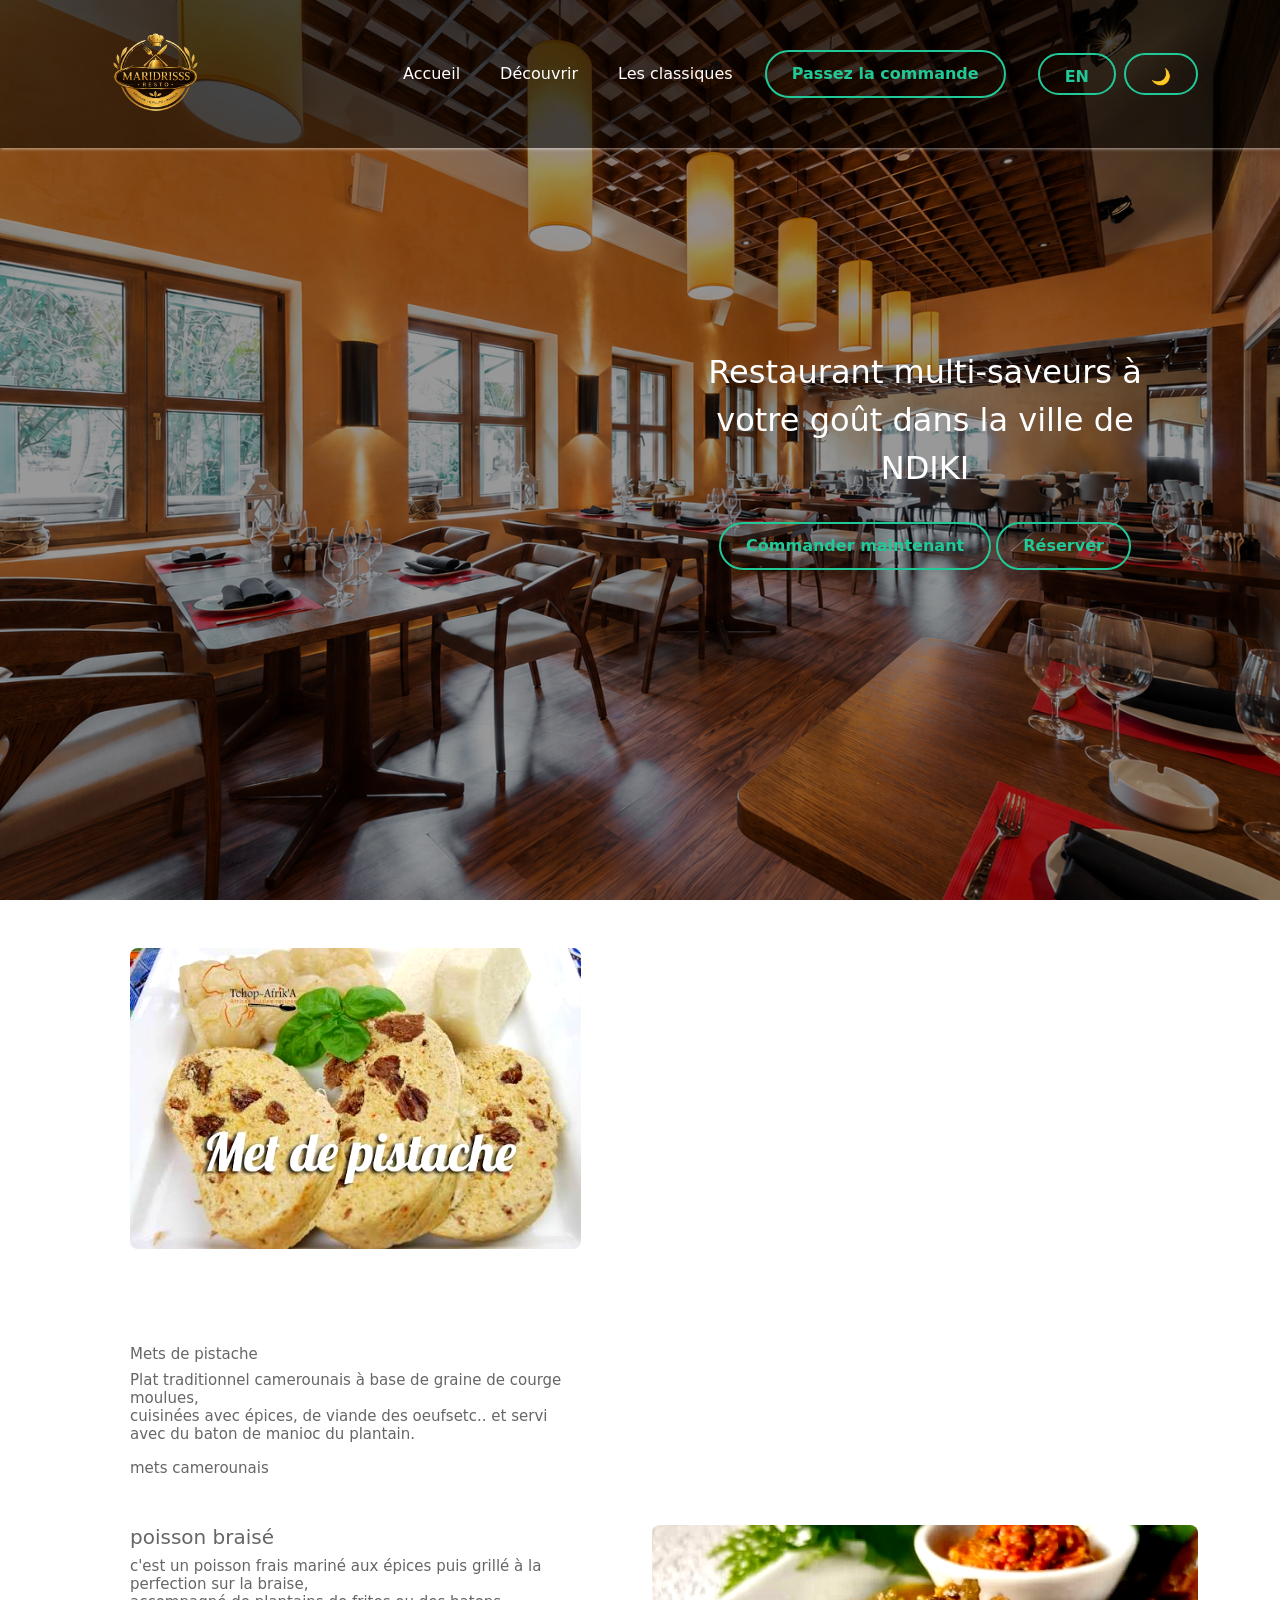
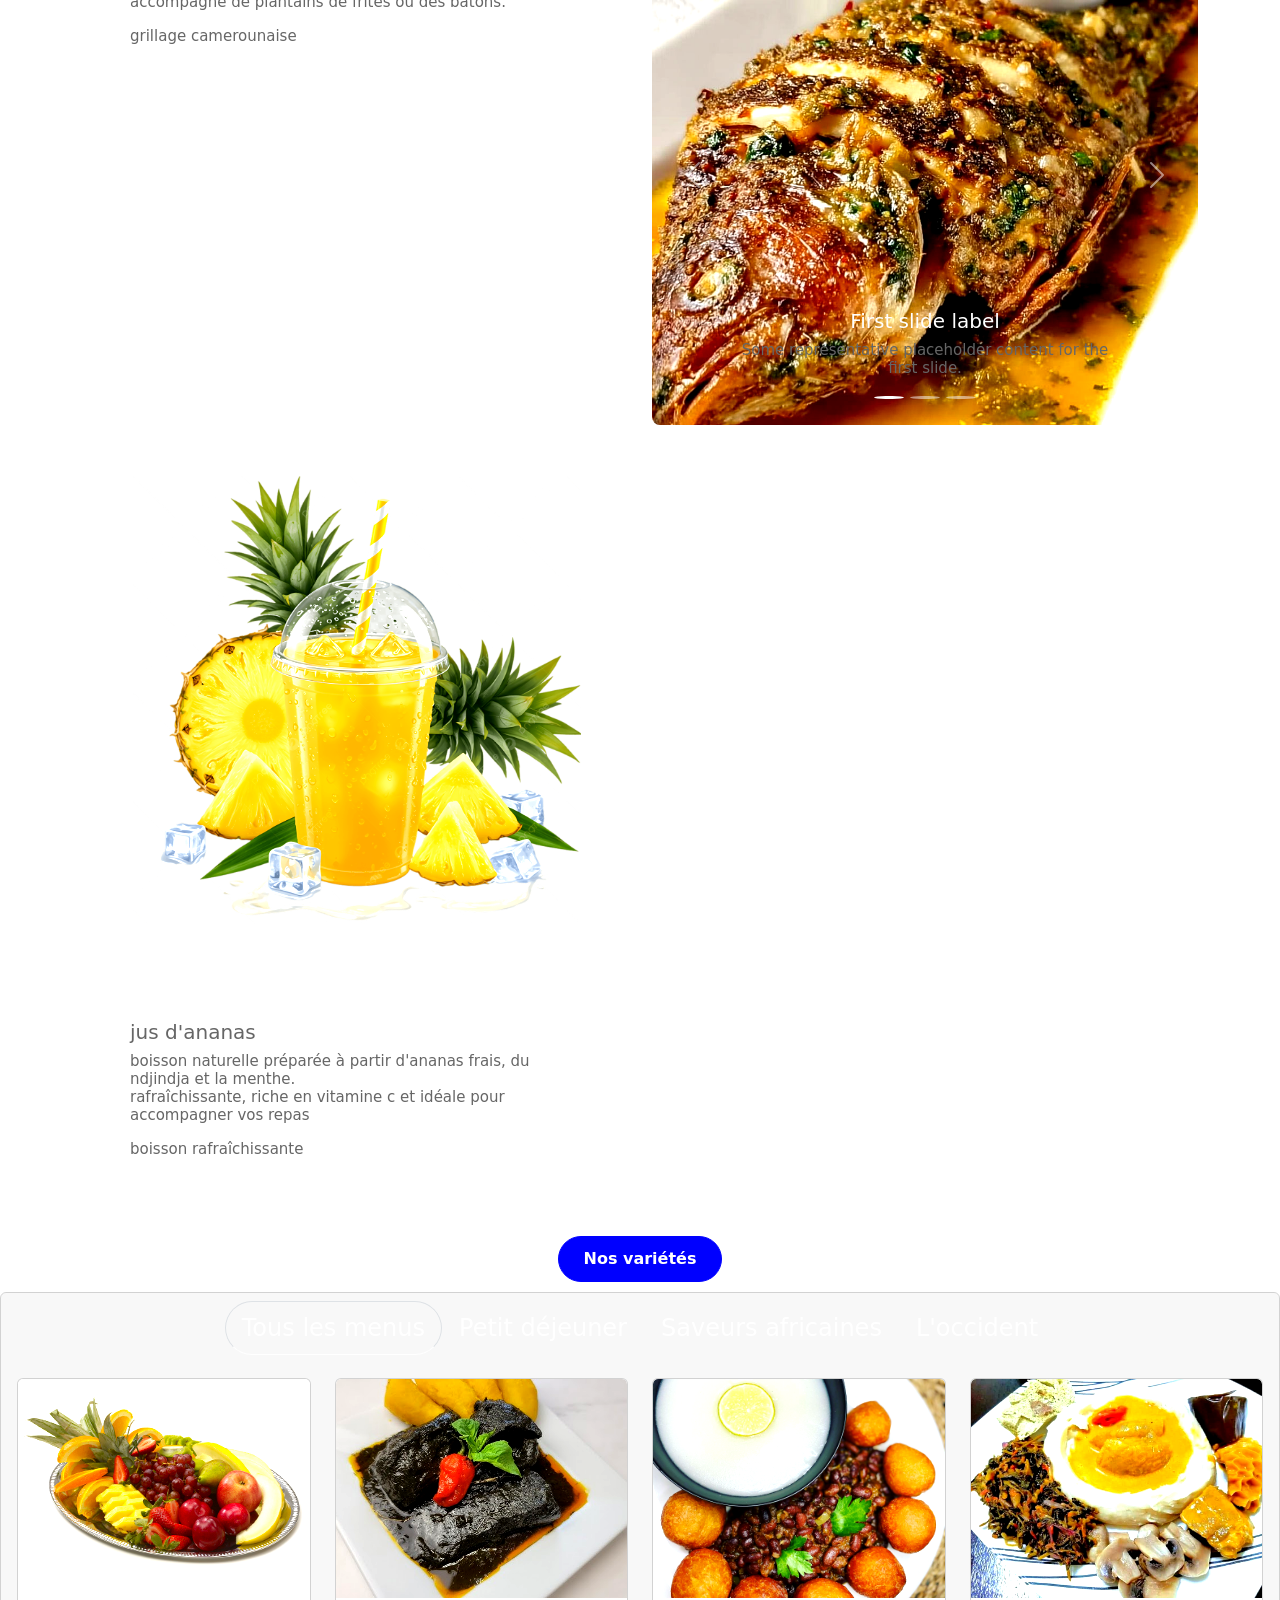
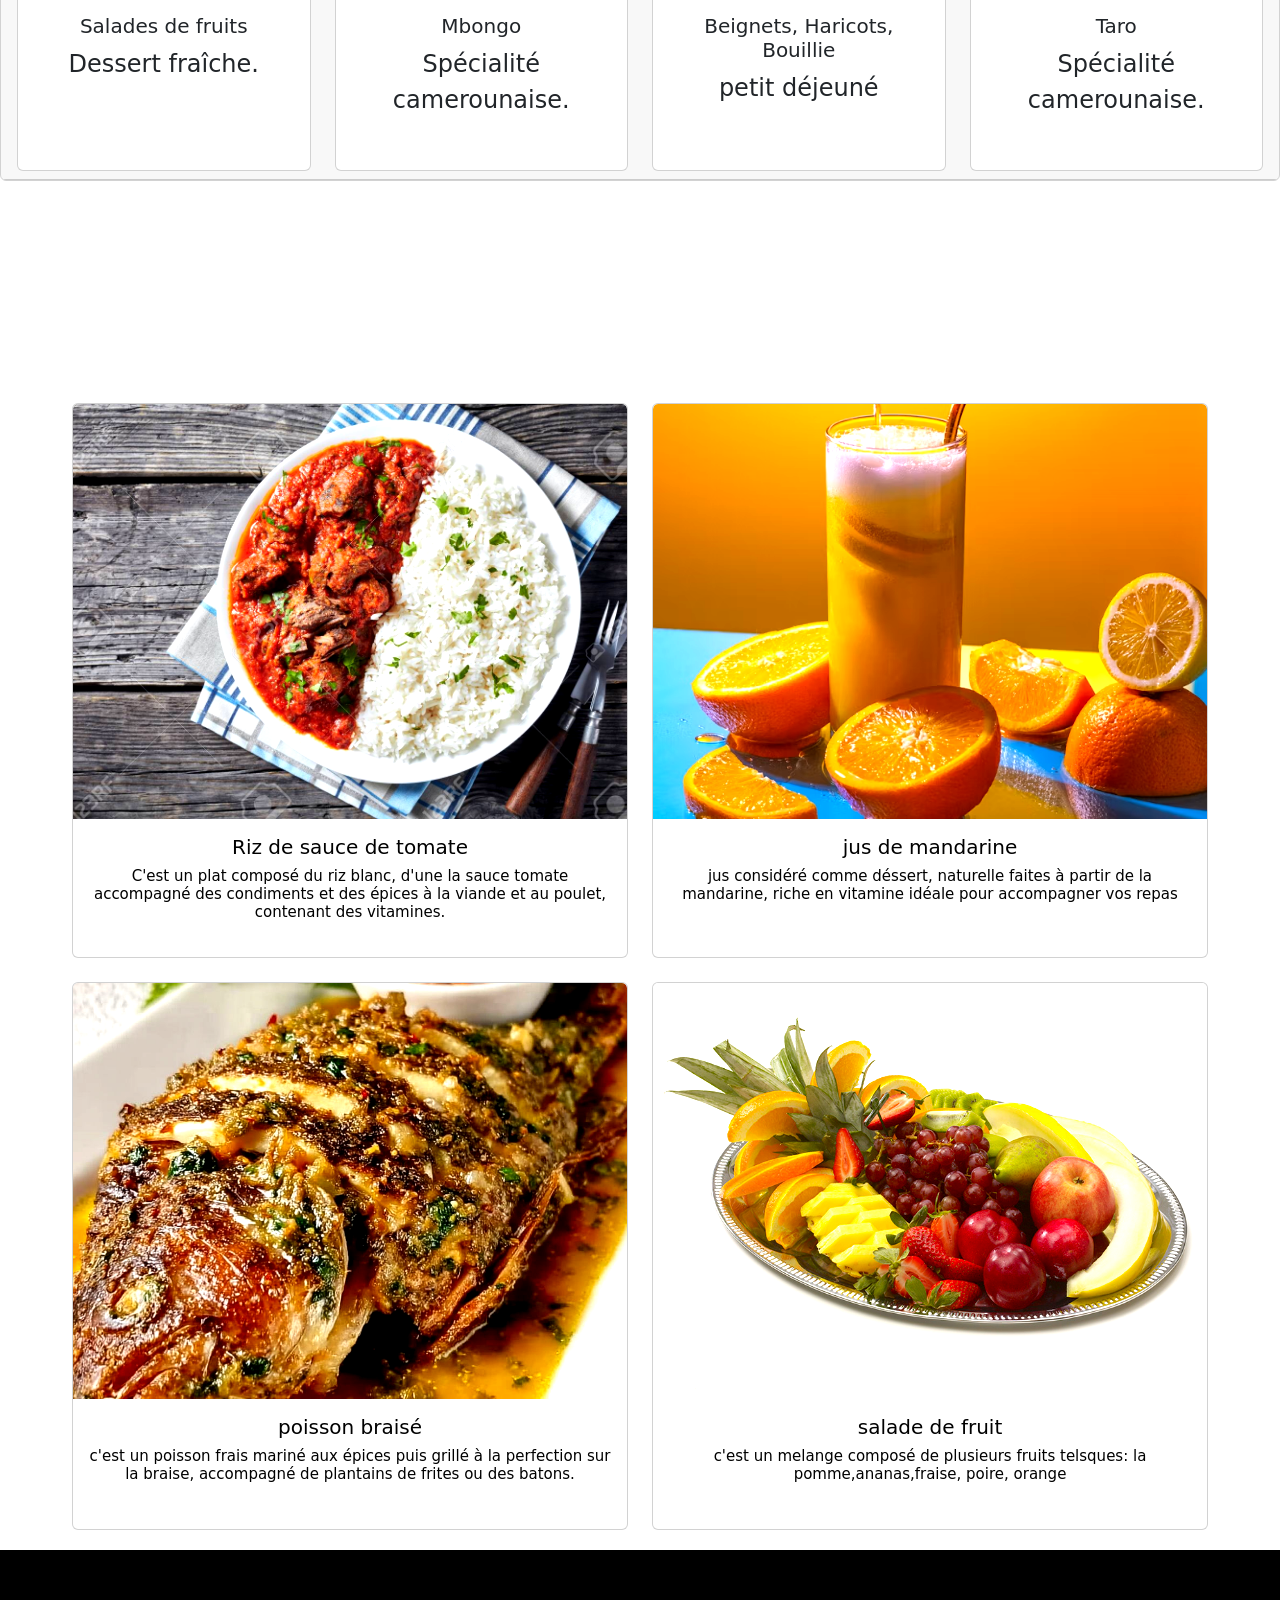
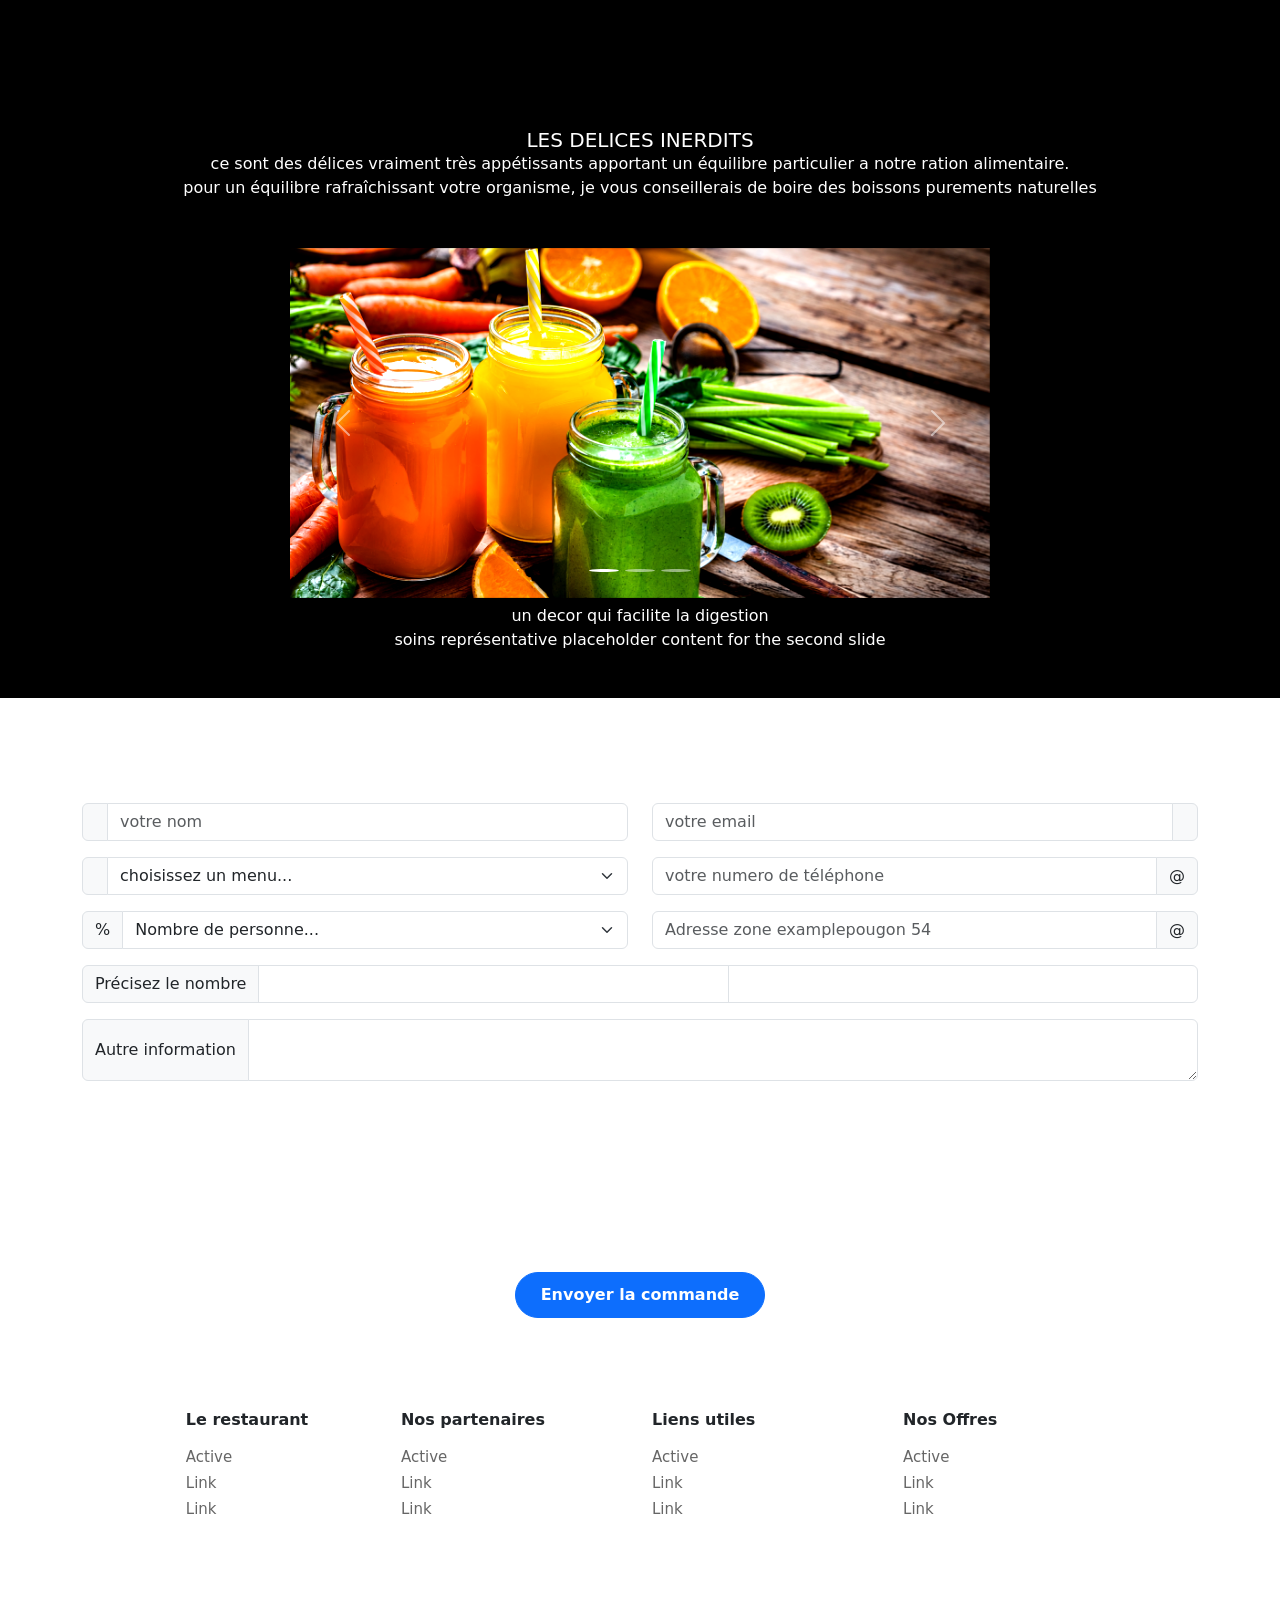
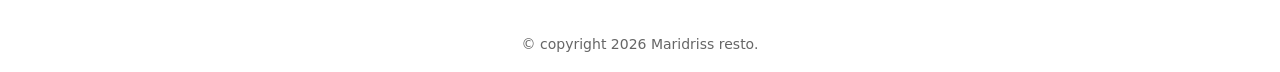
<file: index.html>
<!DOCTYPE html>
<html lang="en">
 <head>
  <meta charset="utf-8"/>
  <meta content="width=device-width, initial-scale=1.0" name="viewport"/>
  <title>
   restaurant 2
  </title>
  <link crossorigin="anonymous" href="https://cdn.jsdelivr.net/npm/bootstrap@5.3.8/dist/css/bootstrap.min.css" integrity="sha384-sRIl4kxILFvY47J16cr9ZwB07vP4J8+LH7qKQnuqkuIAvNWLzeN8tE5YBujZqJLB" rel="stylesheet"/>
  <script crossorigin="anonymous" integrity="sha384-FKyoEForCGlyvwx9Hj09JcYn3nv7wiPVlz7YYwJrWVcXK/BmnVDxM+D2scQbITxI" src="https://cdn.jsdelivr.net/npm/bootstrap@5.3.8/dist/js/bootstrap.bundle.min.js">
  </script>
  <link href="assets/css/rest3.css" rel="stylesheet"/>
 </head>
 <body>
  <header>
   <nav class="cc-navbar navbar navbar-expand-lg navbar-dark">
    <div class="container">
     <a class="navbar-brand d-flex align-items-center mx-4 py-3" href="#">
      <img alt="Logo" class="me-2" height="100" src="assets/image/Maridriss (1).png" width="100"/>
     </a>
     <button aria-controls="navbarSupportedContent" aria-expanded="false" aria-label="Toggle navigation" class="navbar-toggler" data-bs-target="#navbarSupportedContent" data-bs-toggle="collapse" type="button">
      <span class="navbar-toggler-icon">
      </span>
     </button>
     <div class="collapse navbar-collapse" id="navbarSupportedContent">
      <ul class="navbar-nav ms-auto mb-2 mb-lg-0">
       <li class="nav-item pe-4">
        <a aria-current="page" class="nav-link " href="#">
         Accueil
        </a>
       </li>
       <li class="nav-item pe-4">
        <a class="nav-link" href="rest4.html">
         Découvrir
        </a>
       </li>
       <li class="nav-item pe-4">
        <a class="nav-link" href="rest5.html">
         Les classiques
        </a>
       </li>
       <li class="nav-item pe-3">
        <a class="btn btn-outline-light btn-oder rounded-5" href="#">
         Passez la commande
        </a>
        <li class="nav-item d-flex align-items-center ms-lg-3">
         <button class="btn btn-theme rounded-pill me-2" id="lang-btn">
          EN
         </button>
         <button class="btn btn-theme rounded-pill" id="theme-btn">
          🌙
         </button>
        </li>
       </li>
      </ul>
     </div>
    </div>
   </nav>
  </header>
  <section class="banner pt-5">
   <div class="container">
    <div class="row">
     <div class="col-6">
     </div>
     <div class="col-md-6">
      <div class="else fs-2">
       Restaurant multi-saveurs à
       <br/>
       votre goût dans la ville de
       <br/>
       NDIKI
      </div>
      <div class="explorer">
       <button class="btn btn-outline-light btn-oder">
        Commander maintenant
       </button>
       <button class="btn btn-outline-light btn-oder">
        Réserver
       </button>
      </div>
     </div>
    </div>
   </div>
  </section>
  <section class="bg-blanc-jaune-clair">
   <section>
    <div class="container">
     <div class="row">
      <div class="base col-5 my-5 mx-5">
       <img src="assets/image/mets  de pistache.jfif">
       </img>
      </div>
      <div class="col-6">
       <div class="mx-5 my-5">
        <h6>
        Mets de pistache
        </h6>
        <h6 class="my-1">
         Plat traditionnel camerounais à base de graine de courge moulues, 
         <br/>
        cuisinées avec épices, de viande des oeufsetc.. et servi avec du baton de manioc du plantain.
        </h6>
        <h6 class="mt-3">
         mets camerounais
        </h6>
       </div>
      </div>
     </div>
    </div>
   </section>
   <section>
    <div class="container">
     <div class="row">
      <div class="col-6">
       <div class="mx-5">
        <h6 class="fs-5">
         poisson braisé 
        </h6>
        <h6 class="my-1">
        c'est un poisson frais mariné aux épices puis grillé à la perfection sur la braise,
         <br/>
        accompagné de plantains de frites ou des batons.
        </h6>
        <h6 class="mt-3">
        grillage camerounaise
        </h6>
       </div>
      </div>
      <div class="carousel bammer col-6">
       <div class="carousel slide" id="carouselExampleCaptions">
        <div class="carousel-indicators">
         <button aria-current="true" aria-label="Slide 1" class="active" data-bs-slide-to="0" data-bs-target="#carouselExampleCaptions" type="button">
         </button>
         <button aria-label="Slide 2" data-bs-slide-to="1" data-bs-target="#carouselExampleCaptions" type="button">
         </button>
         <button aria-label="Slide 3" data-bs-slide-to="2" data-bs-target="#carouselExampleCaptions" type="button">
         </button>
        </div>
        <div class="carousel-inner">
         <div class="carousel-item active">
          <img alt="..." class="d-block" src="assets/image/poisson-braisé.jpg"/>
          <div class="carousel-caption d-none d-md-block">
           <h5>
            First slide label
           </h5>
           <h6>
            Some representative placeholder content for the first slide.
           </h6>
          </div>
         </div>
         <div class="carousel-item">
          <img alt="..." class="d-block" src="assets/image/ginger-juice.jpg"/>
          <div class="carousel-caption d-none d-md-block">
           <h5>
            Second slide label
           </h5>
           <p>
            Some representative placeholder content for the second slide.
           </p>
          </div>
         </div>
         <div class="carousel-item">
          <img alt="..." class="d-block" src="assets/image/Ndole igname.jpg"/>
          <div class="carousel-caption d-none d-md-block">
           <h5>
            Third slide label
           </h5>
           <p>
            Some representative placeholder content for the third slide.
           </p>
          </div>
         </div>
        </div>
        <button class="carousel-control-prev" data-bs-slide="prev" data-bs-target="#carouselExampleCaptions" type="button">
         <span aria-hidden="true" class="carousel-control-prev-icon">
         </span>
         <span class="visually-hidden">
          Previous
         </span>
        </button>
        <button class="carousel-control-next" data-bs-slide="next" data-bs-target="#carouselExampleCaptions" type="button">
         <span aria-hidden="true" class="carousel-control-next-icon">
         </span>
         <span class="visually-hidden">
          Next
         </span>
        </button>
       </div>
      </div>
     </div>
    </div>
   </section>
   <section>
    <div class="container">
     <div class="row">
      <div class="base col-5 my-5 mx-5">
       <img src="assets/image/jus d'ananas.png"/>
      </div>
      <div class="col-6">
       <div class="mx-5 my-5">
        <h6 class="fs-5">
        jus d'ananas
        </h6>
        <h6 class="my-1">
         boisson naturelle préparée à partir d'ananas frais, du ndjindja et la menthe.
         <br/>
         rafraîchissante, riche en vitamine c et idéale pour accompagner vos repas
        </h6>
        <h6 class="mt-3">
         boisson rafraîchissante
        </h6>
       </div>
      </div>
     </div>
    </div>
   </section>
   <section class="section text-center text-light">
    <div>
     <h3 class="titre btn btn-primary">
      Nos variétés
     </h3>
    </div>
    <div class="card text-center text-light bg-transparent">
     <div class="card-header fs-4">
      <ul class="nav nav-tabs justify-content-center border-0" id="menuTab" role="tablist">
       <li class="nav-item" role="presentation">
        <button class="nav-link active bg-transparent text-white rounded-5" data-bs-target="#tous" data-bs-toggle="tab" id="tous-tab" role="tab" type="button">
         Tous les menus
        </button>
       </li>
       <li class="nav-item" role="presentation">
        <button class="nav-link bg-transparent text-white" data-bs-target="#petit" data-bs-toggle="tab" id="petit-tab" role="tab" type="button">
         Petit déjeuner
        </button>
       </li>
       <li class="nav-item" role="presentation">
        <button class="nav-link bg-transparent text-white" data-bs-target="#afrique" data-bs-toggle="tab" id="afrique-tab" role="tab" type="button">
         Saveurs africaines
        </button>
       </li>
       <li class="nav-item" role="presentation">
        <button class="nav-link bg-transparent text-white" data-bs-target="#occident" data-bs-toggle="tab" id="occident-tab" role="tab" type="button">
         L'occident
        </button>
       </li>
      </ul>
      <div class="tab-content mt-4">
       <!-- Tous les menus -->
       <div class="tab-pane fade show active" id="tous">
        <div class="row g-4">
         <div class="col-md-6 col-lg-3">
          <div class="card">
           <img class="card-img-top" src="assets/image/salade-de-fruit.jpg"/>
           <div class="card-body">
            <h5  class="text-dark">
             Salades de fruits
            </h5>
            <p  class="text-dark">
             Dessert fraîche.
            </p>
           </div>
          </div>
         </div>
         <div class="col-md-6 col-lg-3">
          <div class="card">
           <img class="card-img-top" src="assets/image/mbogo.jpg"/>
           <div class="card-body">
            <h5  class="text-dark">
             Mbongo
            </h5>
            <p  class="text-dark">
             Spécialité camerounaise.
            </p>
           </div>
          </div>
         </div>
         <div class="col-md-6 col-lg-3">
          <div class="card">
           <img class="card-img-top" src="assets/image/beignets haricots bouillie.jpg"/>
           <div class="card-body">
            <h5  class="text-dark">
             Beignets, Haricots, Bouillie
            </h5>
            <p  class="text-dark">
             petit déjeuné
            </p>
           </div>
          </div>
         </div>
         <div class="col-md-6 col-lg-3">
          <div class="card">
           <img class="card-img-top" src="assets/image/taro.jpeg"/>
           <div class="card-body">
            <h5  class="text-dark">
             Taro
            </h5>
            <p  class="text-dark">
             Spécialité camerounaise.
            </p>
           </div>
          </div>
         </div>
        </div>
       </div>
       <!-- Petit déjeuné -->
       <div class="tab-pane fade" id="petit">
        <div class="row g-4">
         <div class="col-md-4">
          <div class="card">
           <img src="assets/image/beignets haricots bouillie.jpg"/>
           <div class="card-body">
            <h5 class="text-dark">
             Petit déjeuné
            </h5>
            <p class="text-dark">
             Beignet, Haricôts, Bouillie
            </p>
           </div>
          </div>
         </div>
        </div>
       </div>
       <!-- Saveurs africaines -->
       <div class="tab-pane fade" id="afrique">
        <div class="row g-4">
         <div class="col-md-4">
          <div class="card">
           <img src="assets/image/taro.jpeg"/>
           <div class="card-body">
            <h5  class="text-dark">
             Taro
            </h5>
           </div>
          </div>
         </div>
         <div class="col-md-4">
          <div class="card">
           <img src="assets/image/mbogo.jpg"/>
           <div class="card-body">
            <h5  class="text-dark">
             Mbongo de porc
            </h5>
           </div>
          </div>
         </div>
        </div>
       </div>
       <!-- Occident -->
       <div class="tab-pane fade" id="occident">
        <div class="row g-4">
         <div class="col-md-4">
          <div class="card">
           <img src="assets/image/salade-de-fruit.jpg"/>
           <div class="card-body">
            <h5  class="text-dark">
             Salade de fruits
            </h5>
           </div>
          </div>
         </div>
        </div>
       </div>
      </div>
     </div>
    </div>
    <div class="card-body">
     <h5 class="card-title">
      Special title treatment
     </h5>
     <p class="card-text text-white">
      With supporting text below as a natural lead-in to additional content.
     </p>
    </div>
    <main>
     <div class="div row row-cols-1 row-cols-md-2 g-4 f mt-5">
      <div class="col">
       <div class="card">
        <img alt="..." class="card-img-top" src="assets/image/riz  sauce tomate.jpg">
         <div class="card-body">
          <h5 class="card-title text-black">
           Riz de sauce de tomate 
          </h5>
          <h6 class="card-text">
           C'est un plat composé du riz blanc, d'une la sauce tomate accompagné des condiments et des épices à la viande et au poulet, contenant des vitamines.
          </h6>
         </div>
        </img>
       </div>
      </div>
      <div class="col">
       <div class="card">
        <img alt="..." class="card-img-top" src="assets/image/jus de mandarine.avif">
         <div class="card-body">
          <h5 class="card-title text-black">
        jus de mandarine
          </h5>
          <h6 class="card-text">
           jus considéré comme déssert, naturelle faites à partir de la mandarine, riche en vitamine idéale pour accompagner vos repas
          </h6>
         </div>
        </img>
       </div>
      </div>
      <div class="col d-sm-none d-md-block">
       <div class="card">
        <img alt="..." class="card-img-top" src="assets/image/poisson-braisé.jpg">
         <div class="card-body">
          <h5 class="card-title text-black">
           poisson braisé
          </h5>
          <h6 class="card-text">
           c'est un poisson frais mariné aux épices puis grillé à la perfection sur la braise, accompagné de plantains de frites ou des batons.
          </h6>
         </div>
        </img>
       </div>
      </div>
      <div class="col d-sm-none d-md-block">
       <div class="card">
        <img alt="..." class="card-img-top" src="assets/image/salade-de-fruit.jpg">
         <div class="card-body">
          <h5 class="card-title text-black">
         salade de fruit
          </h5>
          <h6 class="card-text">
           c'est un melange composé de plusieurs fruits telsques: la pomme,ananas,fraise, poire, orange
          </h6>
         </div>
        </img>
       </div>
      </div>
     </div>
    </main>
    <section class="bammen mb-0">
     <div class="card-body text-center py-5">
      <h5 class="card-title">
       LES DELICES INERDITS
      </h5>
      <p class="card-text text-white">
       ce sont des délices vraiment très appétissants apportant un équilibre particulier a notre ration alimentaire.
       <br/>
       pour un équilibre rafraîchissant votre organisme, je vous conseillerais de boire des boissons purements naturelles
      </p>
     </div>
     <div class="carousel slide" id="carouselExampleIndicators">
      <div class="carousel-indicators">
       <button aria-current="true" aria-label="Slide 1" class="active" data-bs-slide-to="0" data-bs-target="#carouselExampleIndicators" type="button">
       </button>
       <button aria-label="Slide 2" data-bs-slide-to="1" data-bs-target="#carouselExampleIndicators" type="button">
       </button>
       <button aria-label="Slide 3" data-bs-slide-to="2" data-bs-target="#carouselExampleIndicators" type="button">
       </button>
      </div>
      <div class="idr carousel-inner">
       <div class="carousel-item active">
        <img alt="..." class="d-block" src="assets/image/coktail de jus de fruits.jpg">
        </img>
       </div>
       <div class="carousel-item">
        <img alt="..." class="d-block" src="assets/image/poisson-braisé.jpg">
        </img>
       </div>
       <div class="carousel-item">
        <img alt="..." class="d-block" src="assets/image/mbogo.jpg"/>
       </div>
      </div>
      <button class="carousel-control-prev" data-bs-slide="prev" data-bs-target="#carouselExampleIndicators" type="button">
       <span aria-hidden="true" class="carousel-control-prev-icon">
       </span>
       <span class="visually-hidden">
        Previous
       </span>
      </button>
      <button class="carousel-control-next" data-bs-slide="next" data-bs-target="#carouselExampleIndicators" type="button">
       <span aria-hidden="true" class="carousel-control-next-icon">
       </span>
       <span class="visually-hidden">
        Next
       </span>
      </button>
      <p class="oder">
       un decor qui facilite la digestion
       <br/>
       soins représentative placeholder content for the second slide
      </p>
     </div>
    </section>
   </section>
   <form class="order-one">
    <main class="oner-one mt-0">
     <div class="container text-center">
      <div class="row align-items-start py-5">
       <h3 class="text-white mb-4">
        Passez la commande
       </h3>
       <div class="col-6">
        <div class="input-group mb-3">
         <span class="input-group-text" id="basic-addon1">
         </span>
         <input aria-describedby="basic-addon1" aria-label="votre nom" class="form-control" placeholder="votre nom" type="text"/>
        </div>
        <div class="input-group mb-3">
         <label class="input-group-text" for="inputGroupSelect01">
         </label>
         <select class="form-select" id="inputGroupSelect01">
          <option selected="">
           choisissez un menu...
          </option>
          <option value="1">
           One
          </option>
          <option value="2">
           Two
          </option>
          <option value="3">
           Three
          </option>
         </select>
        </div>
        <div class="input-group mb-3">
         <label class="input-group-text" for="inputGroupSelect01">
          %
         </label>
         <select class="form-select" id="inputGroupSelect01">
          <option selected="">
           Nombre de personne...
          </option>
          <option value="1">
           One
          </option>
          <option value="2">
           Two
          </option>
          <option value="3">
           Three
          </option>
         </select>
        </div>
       </div>
       <div class="col-6">
        <div class="input-group mb-3">
         <input aria-describedby="basic-addon2" aria-label="Votre email" class="form-control" placeholder="votre email" type="text"/>
         <span class="input-group-text" id="basic-addon2">
         </span>
        </div>
        <div class="input-group mb-3">
         <input aria-describedby="basic-addon2" aria-label="Numero de teléphone" class="form-control" placeholder="votre numero de téléphone" type="text"/>
         <span class="input-group-text" id="basic-addon2">
          @
         </span>
        </div>
        <div class="input-group mb-3">
         <input aria-describedby="basic-addon2" aria-label="Adresse zone examplepougon 54" class="form-control" placeholder="Adresse zone examplepougon 54" type="text"/>
         <span class="input-group-text" id="basic-addon2">
          @
         </span>
        </div>
       </div>
       <div class="input-group">
        <span class="input-group-text">
         Précisez le nombre
        </span>
        <input aria-label="First name" class="form-control" type="text"/>
        <input aria-label="Last name" class="form-control" type="text"/>
       </div>
       <div class="input-group mt-3">
        <span class="input-group-text">
         Autre information
        </span>
        <textarea aria-label="With textarea" class="form-control"></textarea>
       </div>
      </div>
     </div>
    </main>
   </form>
   <footer>
    <div class="container">
     <div class="rom row align-items-start">
      <div class="col-3 ps-5 fs-6 text-dark fw-bold">
       Le restaurant
       <h6 class="mt-3">
        Active
       </h6>
       <h6>
        Link
       </h6>
       <h6>
        Link
       </h6>
      </div>
      <div class="col-3 fs-6 text-dark fw-bold">
       Nos partenaires
       <h6 class="mt-3">
        Active
       </h6>
       <h6>
        Link
       </h6>
       <h6>
        Link
       </h6>
      </div>
      <div class="col-3 fs-6 text-dark fw-bold">
       Liens utiles
       <h6 class="mt-3">
        Active
       </h6>
       <h6>
        Link
       </h6>
       <h6>
        Link
       </h6>
      </div>
      <div class="col-3 pe-5 fs-6 text-dark fw-bold">
       Nos Offres
       <h6 class="mt-3">
        Active
       </h6>
       <h6>
        Link
       </h6>
       <h6>
        Link
       </h6>
      </div>
     </div>
    </div>
   </footer>
   <h4 class="copyright">
  © copyright 2026 Maridriss resto. 
   </h4>
  </section>
  <script src="assets/js/rest.js">
  </script>
 </body>
</html>
</file>
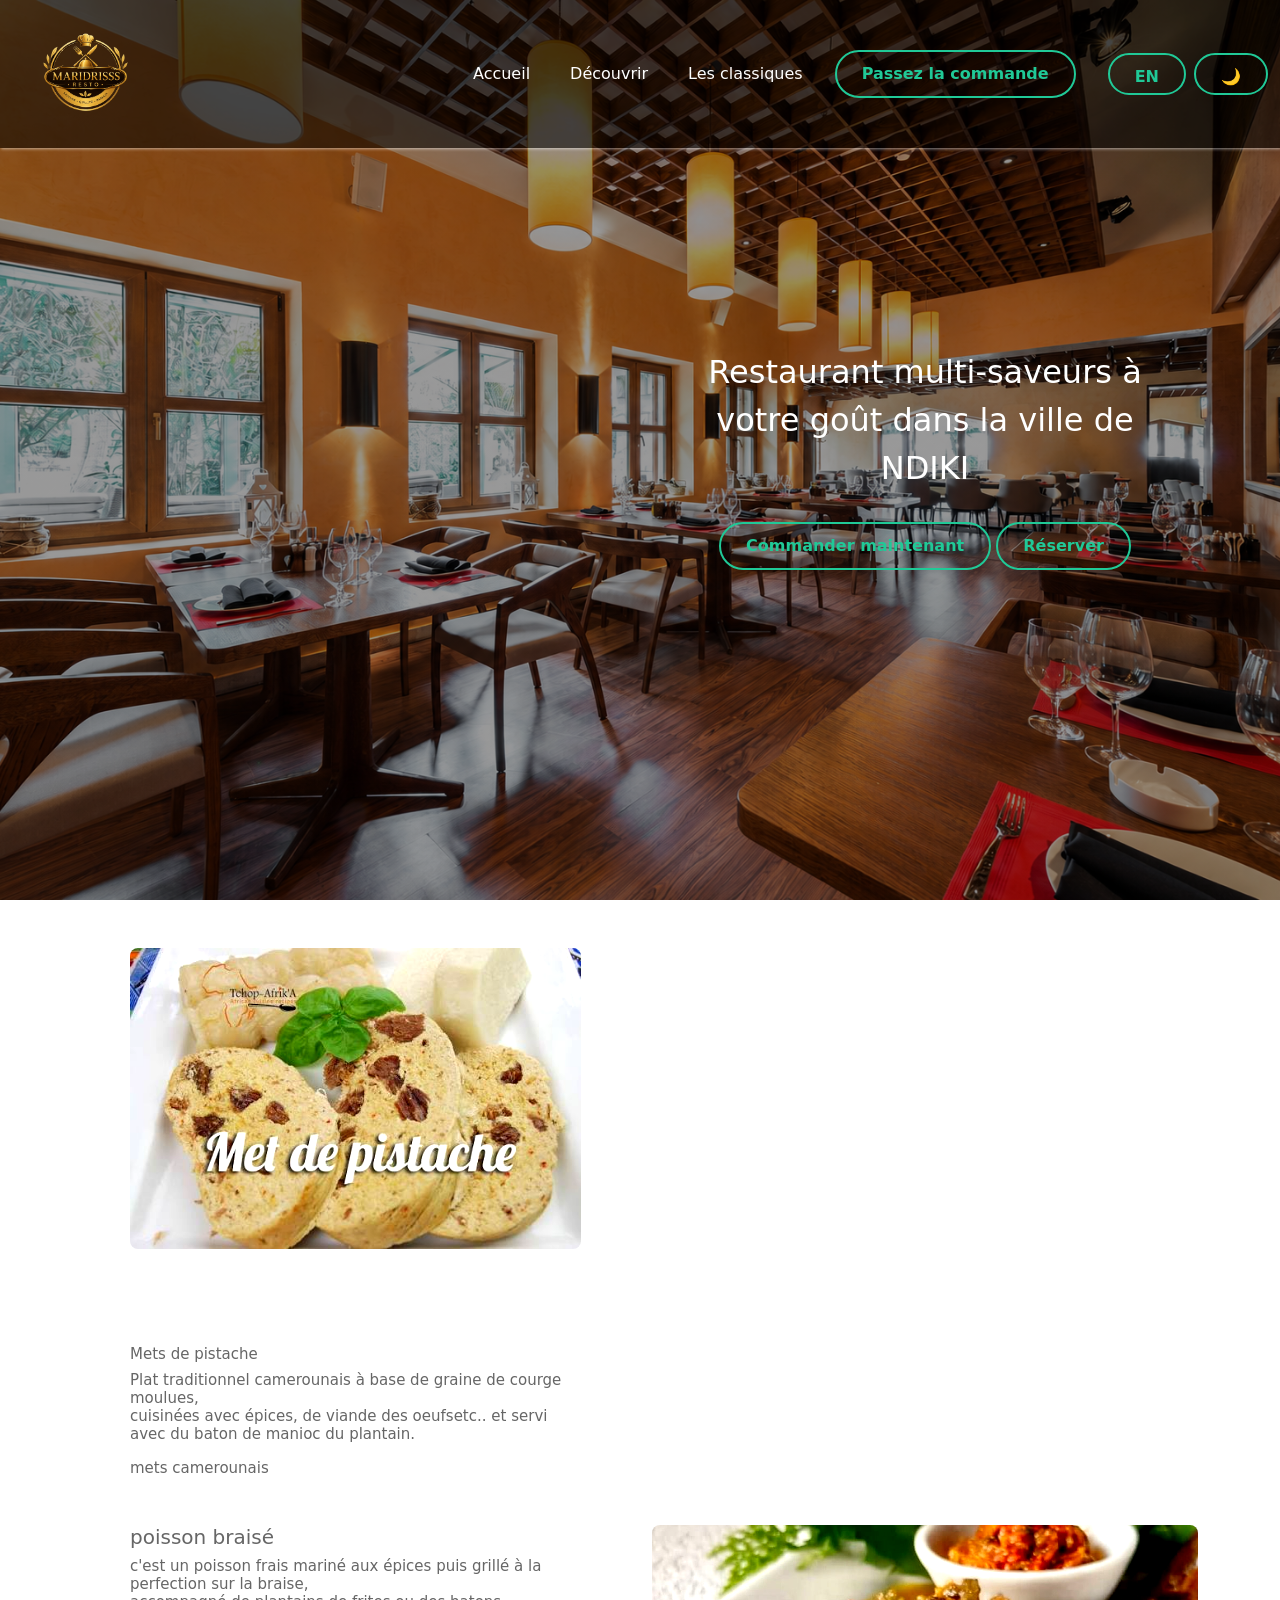
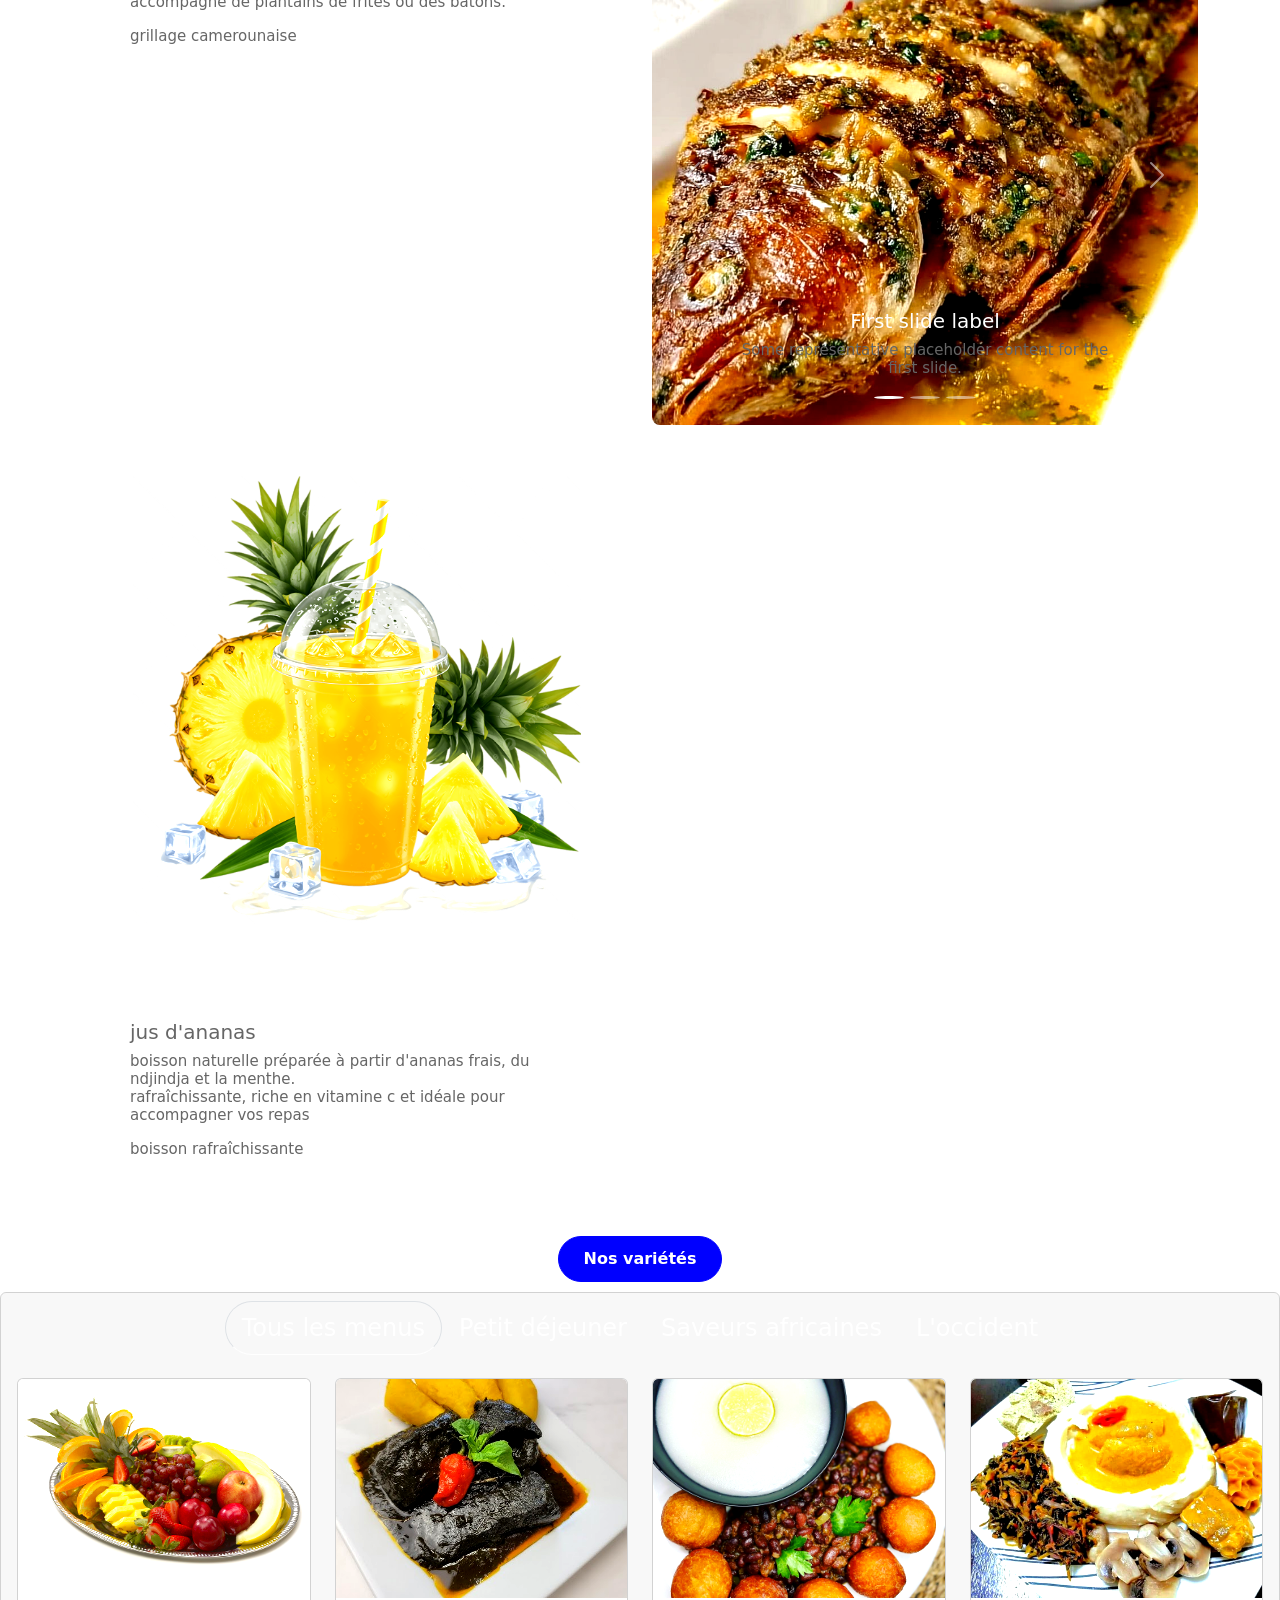
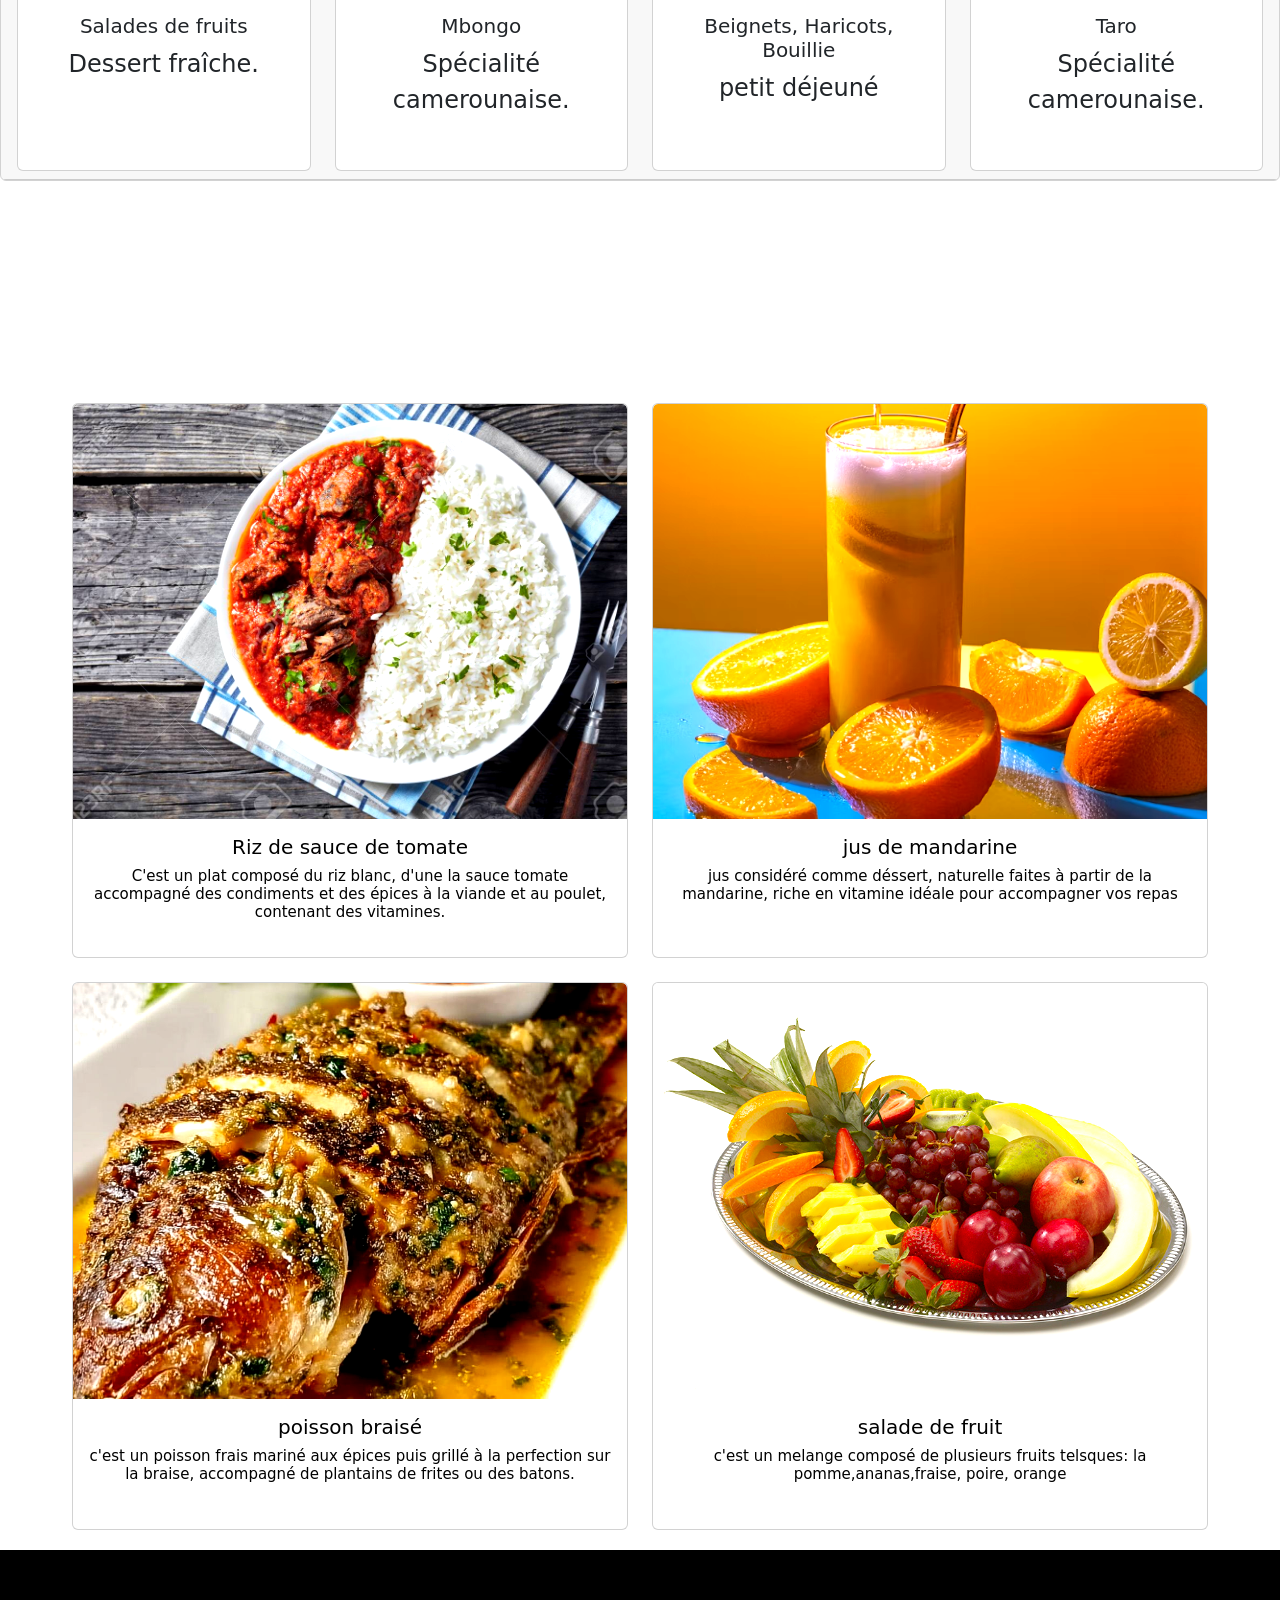
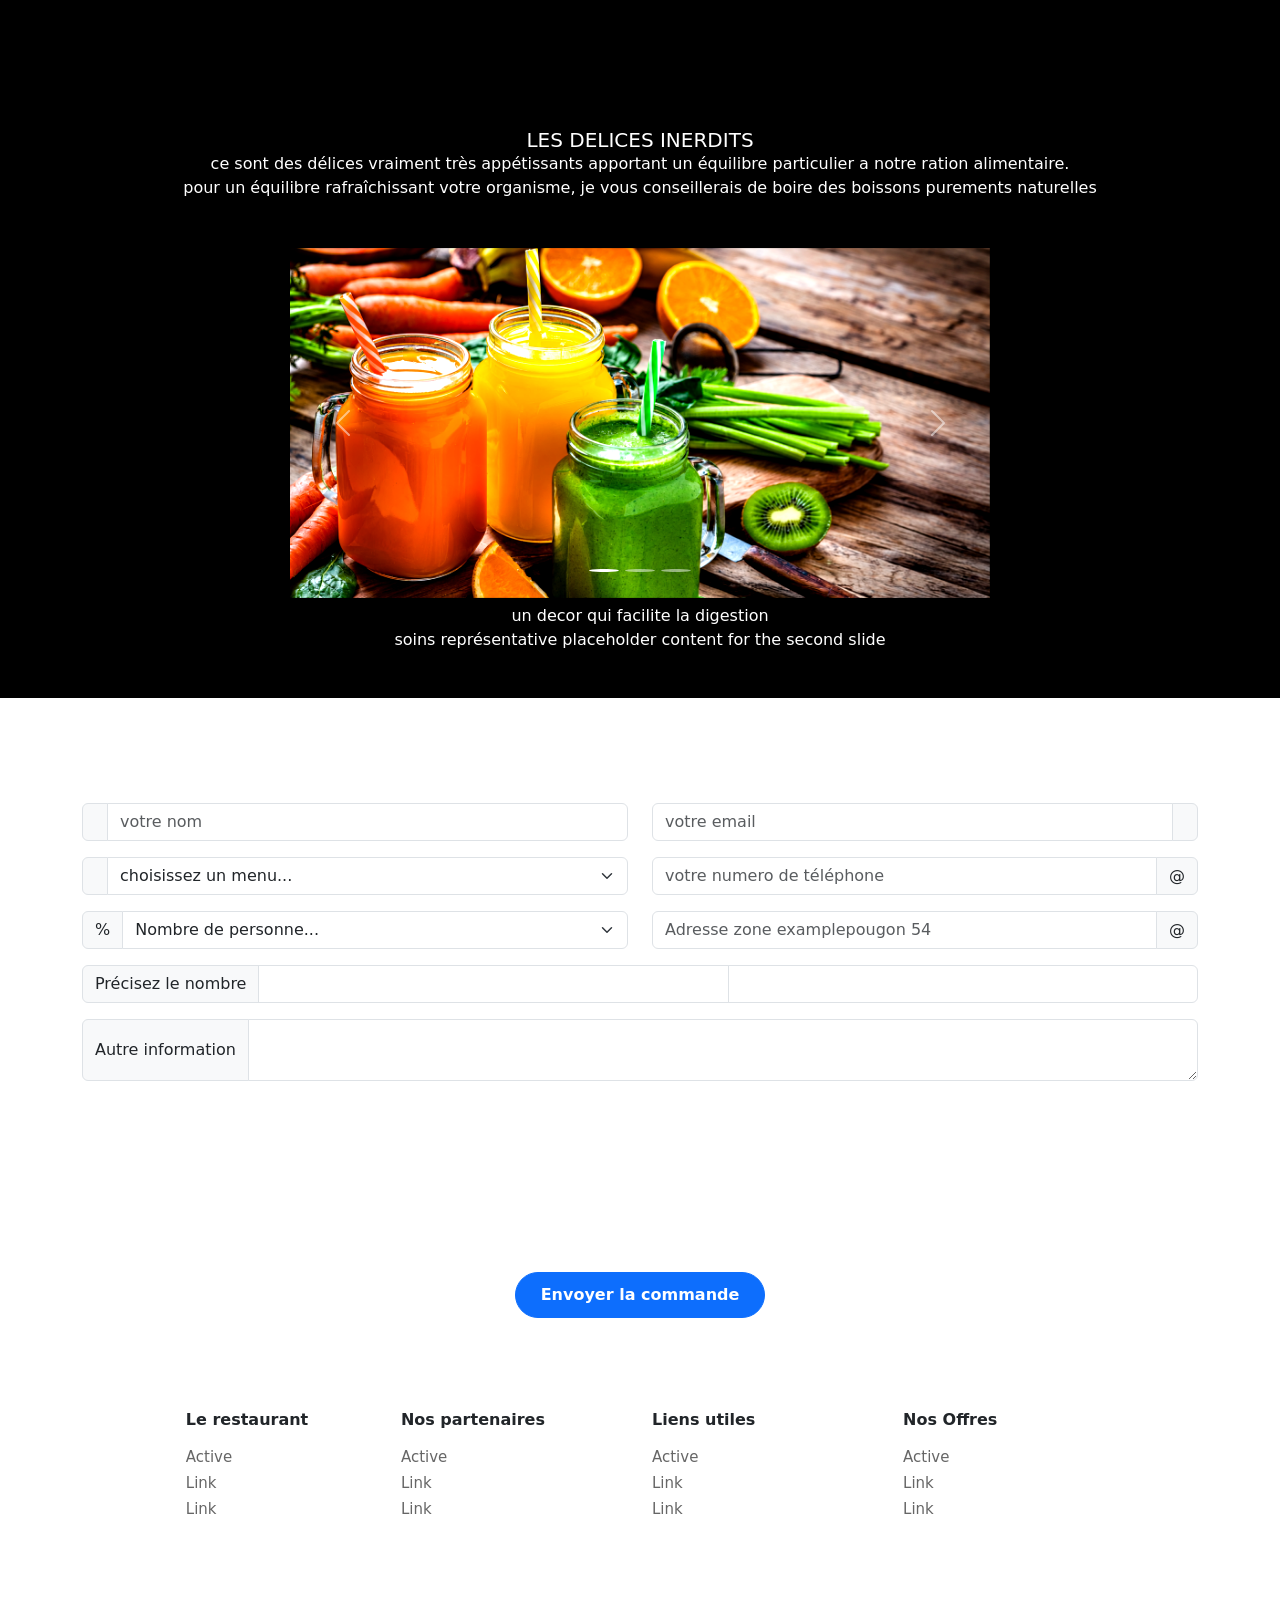
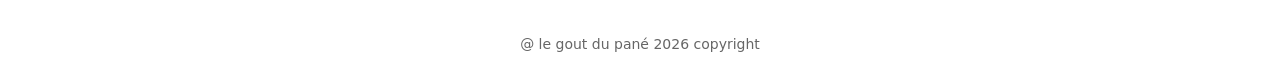
<file: rest2.html>
<!DOCTYPE html>
<html lang="en">
 <head>
  <meta charset="utf-8"/>
  <meta content="width=device-width, initial-scale=1.0" name="viewport"/>
  <title>
   restaurant 2
  </title>
  <link crossorigin="anonymous" href="https://cdn.jsdelivr.net/npm/bootstrap@5.3.8/dist/css/bootstrap.min.css" integrity="sha384-sRIl4kxILFvY47J16cr9ZwB07vP4J8+LH7qKQnuqkuIAvNWLzeN8tE5YBujZqJLB" rel="stylesheet"/>
  <script crossorigin="anonymous" integrity="sha384-FKyoEForCGlyvwx9Hj09JcYn3nv7wiPVlz7YYwJrWVcXK/BmnVDxM+D2scQbITxI" src="https://cdn.jsdelivr.net/npm/bootstrap@5.3.8/dist/js/bootstrap.bundle.min.js">
  </script>
  <link href="assets/css/rest3.css" rel="stylesheet"/>
 </head>
 <body>
  <header>
   <nav class="cc-navbar navbar navbar-expand-lg navbar-dark">
    <div class="container-fluid">
     <a class="navbar-brand d-flex align-items-center mx-4 py-3" href="#">
      <img alt="Logo" class="me-2" height="100" src="assets/image/Maridriss (1).png" width="100"/>
     </a>
     <button aria-controls="navbarSupportedContent" aria-expanded="false" aria-label="Toggle navigation" class="navbar-toggler" data-bs-target="#navbarSupportedContent" data-bs-toggle="collapse" type="button">
      <span class="navbar-toggler-icon">
      </span>
     </button>
     <div class="collapse navbar-collapse" id="navbarSupportedContent">
      <ul class="navbar-nav ms-auto mb-2 mb-lg-0">
       <li class="nav-item pe-4">
        <a aria-current="page" class="nav-link " href="#">
         Accueil
        </a>
       </li>
       <li class="nav-item pe-4">
        <a class="nav-link" href="rest4.html">
         Découvrir
        </a>
       </li>
       <li class="nav-item pe-4">
        <a class="nav-link" href="rest5.html">
         Les classiques
        </a>
       </li>
       <li class="nav-item pe-3">
        <a class="btn btn-outline-light btn-oder rounded-5" href="#">
         Passez la commande
        </a>
        <li class="nav-item d-flex align-items-center ms-lg-3">
         <button class="btn btn-theme rounded-pill me-2" id="lang-btn">
          EN
         </button>
         <button class="btn btn-theme rounded-pill" id="theme-btn">
          🌙
         </button>
        </li>
       </li>
      </ul>
     </div>
    </div>
   </nav>
  </header>
  <section class="banner pt-5">
   <div class="container">
    <div class="row">
     <div class="col-6">
     </div>
     <div class="col-md-6">
      <div class="else fs-2">
       Restaurant multi-saveurs à
       <br/>
       votre goût dans la ville de
       <br/>
       NDIKI
      </div>
      <div class="explorer">
       <button class="btn btn-outline-light btn-oder">
        Commander maintenant
       </button>
       <button class="btn btn-outline-light btn-oder">
        Réserver
       </button>
      </div>
     </div>
    </div>
   </div>
  </section>
  <section class="bg-blanc-jaune-clair">
   <section>
    <div class="container">
     <div class="row">
      <div class="base col-5 my-5 mx-5">
       <img src="assets/image/mets  de pistache.jfif">
       </img>
      </div>
      <div class="col-6">
       <div class="mx-5 my-5">
        <h6>
        Mets de pistache
        </h6>
        <h6 class="my-1">
         Plat traditionnel camerounais à base de graine de courge moulues, 
         <br/>
        cuisinées avec épices, de viande des oeufsetc.. et servi avec du baton de manioc du plantain.
        </h6>
        <h6 class="mt-3">
         mets camerounais
        </h6>
       </div>
      </div>
     </div>
    </div>
   </section>
   <section>
    <div class="container">
     <div class="row">
      <div class="col-6">
       <div class="mx-5">
        <h6 class="fs-5">
         poisson braisé 
        </h6>
        <h6 class="my-1">
        c'est un poisson frais mariné aux épices puis grillé à la perfection sur la braise,
         <br/>
        accompagné de plantains de frites ou des batons.
        </h6>
        <h6 class="mt-3">
        grillage camerounaise
        </h6>
       </div>
      </div>
      <div class="carousel bammer col-6">
       <div class="carousel slide" id="carouselExampleCaptions">
        <div class="carousel-indicators">
         <button aria-current="true" aria-label="Slide 1" class="active" data-bs-slide-to="0" data-bs-target="#carouselExampleCaptions" type="button">
         </button>
         <button aria-label="Slide 2" data-bs-slide-to="1" data-bs-target="#carouselExampleCaptions" type="button">
         </button>
         <button aria-label="Slide 3" data-bs-slide-to="2" data-bs-target="#carouselExampleCaptions" type="button">
         </button>
        </div>
        <div class="carousel-inner">
         <div class="carousel-item active">
          <img alt="..." class="d-block" src="assets/image/poisson-braisé.jpg"/>
          <div class="carousel-caption d-none d-md-block">
           <h5>
            First slide label
           </h5>
           <h6>
            Some representative placeholder content for the first slide.
           </h6>
          </div>
         </div>
         <div class="carousel-item">
          <img alt="..." class="d-block" src="assets/image/ginger-juice.jpg"/>
          <div class="carousel-caption d-none d-md-block">
           <h5>
            Second slide label
           </h5>
           <p>
            Some representative placeholder content for the second slide.
           </p>
          </div>
         </div>
         <div class="carousel-item">
          <img alt="..." class="d-block" src="assets/image/Ndole igname.jpg"/>
          <div class="carousel-caption d-none d-md-block">
           <h5>
            Third slide label
           </h5>
           <p>
            Some representative placeholder content for the third slide.
           </p>
          </div>
         </div>
        </div>
        <button class="carousel-control-prev" data-bs-slide="prev" data-bs-target="#carouselExampleCaptions" type="button">
         <span aria-hidden="true" class="carousel-control-prev-icon">
         </span>
         <span class="visually-hidden">
          Previous
         </span>
        </button>
        <button class="carousel-control-next" data-bs-slide="next" data-bs-target="#carouselExampleCaptions" type="button">
         <span aria-hidden="true" class="carousel-control-next-icon">
         </span>
         <span class="visually-hidden">
          Next
         </span>
        </button>
       </div>
      </div>
     </div>
    </div>
   </section>
   <section>
    <div class="container">
     <div class="row">
      <div class="base col-5 my-5 mx-5">
       <img src="assets/image/jus d'ananas.png"/>
      </div>
      <div class="col-6">
       <div class="mx-5 my-5">
        <h6 class="fs-5">
        jus d'ananas
        </h6>
        <h6 class="my-1">
         boisson naturelle préparée à partir d'ananas frais, du ndjindja et la menthe.
         <br/>
         rafraîchissante, riche en vitamine c et idéale pour accompagner vos repas
        </h6>
        <h6 class="mt-3">
         boisson rafraîchissante
        </h6>
       </div>
      </div>
     </div>
    </div>
   </section>
   <section class="section text-center text-light">
    <div>
     <h3 class="titre btn btn-primary">
      Nos variétés
     </h3>
    </div>
    <div class="card text-center text-light bg-transparent">
     <div class="card-header fs-4">
      <ul class="nav nav-tabs justify-content-center border-0" id="menuTab" role="tablist">
       <li class="nav-item" role="presentation">
        <button class="nav-link active bg-transparent text-white rounded-5" data-bs-target="#tous" data-bs-toggle="tab" id="tous-tab" role="tab" type="button">
         Tous les menus
        </button>
       </li>
       <li class="nav-item" role="presentation">
        <button class="nav-link bg-transparent text-white" data-bs-target="#petit" data-bs-toggle="tab" id="petit-tab" role="tab" type="button">
         Petit déjeuner
        </button>
       </li>
       <li class="nav-item" role="presentation">
        <button class="nav-link bg-transparent text-white" data-bs-target="#afrique" data-bs-toggle="tab" id="afrique-tab" role="tab" type="button">
         Saveurs africaines
        </button>
       </li>
       <li class="nav-item" role="presentation">
        <button class="nav-link bg-transparent text-white" data-bs-target="#occident" data-bs-toggle="tab" id="occident-tab" role="tab" type="button">
         L'occident
        </button>
       </li>
      </ul>
      <div class="tab-content mt-4">
       <!-- Tous les menus -->
       <div class="tab-pane fade show active" id="tous">
        <div class="row g-4">
         <div class="col-md-6 col-lg-3">
          <div class="card">
           <img class="card-img-top" src="assets/image/salade-de-fruit.jpg"/>
           <div class="card-body">
            <h5  class="text-dark">
             Salades de fruits
            </h5>
            <p  class="text-dark">
             Dessert fraîche.
            </p>
           </div>
          </div>
         </div>
         <div class="col-md-6 col-lg-3">
          <div class="card">
           <img class="card-img-top" src="assets/image/mbogo.jpg"/>
           <div class="card-body">
            <h5  class="text-dark">
             Mbongo
            </h5>
            <p  class="text-dark">
             Spécialité camerounaise.
            </p>
           </div>
          </div>
         </div>
         <div class="col-md-6 col-lg-3">
          <div class="card">
           <img class="card-img-top" src="assets/image/beignets haricots bouillie.jpg"/>
           <div class="card-body">
            <h5  class="text-dark">
             Beignets, Haricots, Bouillie
            </h5>
            <p  class="text-dark">
             petit déjeuné
            </p>
           </div>
          </div>
         </div>
         <div class="col-md-6 col-lg-3">
          <div class="card">
           <img class="card-img-top" src="assets/image/taro.jpeg"/>
           <div class="card-body">
            <h5  class="text-dark">
             Taro
            </h5>
            <p  class="text-dark">
             Spécialité camerounaise.
            </p>
           </div>
          </div>
         </div>
        </div>
       </div>
       <!-- Petit déjeuné -->
       <div class="tab-pane fade" id="petit">
        <div class="row g-4">
         <div class="col-md-4">
          <div class="card">
           <img src="assets/image/beignets haricots bouillie.jpg"/>
           <div class="card-body">
            <h5 class="text-dark">
             Petit déjeuné
            </h5>
            <p class="text-dark">
             Beignet, Haricôts, Bouillie
            </p>
           </div>
          </div>
         </div>
        </div>
       </div>
       <!-- Saveurs africaines -->
       <div class="tab-pane fade" id="afrique">
        <div class="row g-4">
         <div class="col-md-4">
          <div class="card">
           <img src="assets/image/taro.jpeg"/>
           <div class="card-body">
            <h5  class="text-dark">
             Taro
            </h5>
           </div>
          </div>
         </div>
         <div class="col-md-4">
          <div class="card">
           <img src="assets/image/mbogo.jpg"/>
           <div class="card-body">
            <h5  class="text-dark">
             Mbongo de porc
            </h5>
           </div>
          </div>
         </div>
        </div>
       </div>
       <!-- Occident -->
       <div class="tab-pane fade" id="occident">
        <div class="row g-4">
         <div class="col-md-4">
          <div class="card">
           <img src="assets/image/salade-de-fruit.jpg"/>
           <div class="card-body">
            <h5  class="text-dark">
             Salade de fruits
            </h5>
           </div>
          </div>
         </div>
        </div>
       </div>
      </div>
     </div>
    </div>
    <div class="card-body">
     <h5 class="card-title">
      Special title treatment
     </h5>
     <p class="card-text text-white">
      With supporting text below as a natural lead-in to additional content.
     </p>
    </div>
    <main>
     <div class="div row row-cols-1 row-cols-md-2 g-4 f mt-5">
      <div class="col">
       <div class="card">
        <img alt="..." class="card-img-top" src="assets/image/riz  sauce tomate.jpg">
         <div class="card-body">
          <h5 class="card-title text-black">
           Riz de sauce de tomate 
          </h5>
          <h6 class="card-text">
           C'est un plat composé du riz blanc, d'une la sauce tomate accompagné des condiments et des épices à la viande et au poulet, contenant des vitamines.
          </h6>
         </div>
        </img>
       </div>
      </div>
      <div class="col">
       <div class="card">
        <img alt="..." class="card-img-top" src="assets/image/jus de mandarine.avif">
         <div class="card-body">
          <h5 class="card-title text-black">
        jus de mandarine
          </h5>
          <h6 class="card-text">
           jus considéré comme déssert, naturelle faites à partir de la mandarine, riche en vitamine idéale pour accompagner vos repas
          </h6>
         </div>
        </img>
       </div>
      </div>
      <div class="col d-sm-none d-md-block">
       <div class="card">
        <img alt="..." class="card-img-top" src="assets/image/poisson-braisé.jpg">
         <div class="card-body">
          <h5 class="card-title text-black">
           poisson braisé
          </h5>
          <h6 class="card-text">
           c'est un poisson frais mariné aux épices puis grillé à la perfection sur la braise, accompagné de plantains de frites ou des batons.
          </h6>
         </div>
        </img>
       </div>
      </div>
      <div class="col d-sm-none d-md-block">
       <div class="card">
        <img alt="..." class="card-img-top" src="assets/image/salade-de-fruit.jpg">
         <div class="card-body">
          <h5 class="card-title text-black">
         salade de fruit
          </h5>
          <h6 class="card-text">
           c'est un melange composé de plusieurs fruits telsques: la pomme,ananas,fraise, poire, orange
          </h6>
         </div>
        </img>
       </div>
      </div>
     </div>
    </main>
    <section class="bammen mb-0">
     <div class="card-body text-center py-5">
      <h5 class="card-title">
       LES DELICES INERDITS
      </h5>
      <p class="card-text text-white">
       ce sont des délices vraiment très appétissants apportant un équilibre particulier a notre ration alimentaire.
       <br/>
       pour un équilibre rafraîchissant votre organisme, je vous conseillerais de boire des boissons purements naturelles
      </p>
     </div>
     <div class="carousel slide" id="carouselExampleIndicators">
      <div class="carousel-indicators">
       <button aria-current="true" aria-label="Slide 1" class="active" data-bs-slide-to="0" data-bs-target="#carouselExampleIndicators" type="button">
       </button>
       <button aria-label="Slide 2" data-bs-slide-to="1" data-bs-target="#carouselExampleIndicators" type="button">
       </button>
       <button aria-label="Slide 3" data-bs-slide-to="2" data-bs-target="#carouselExampleIndicators" type="button">
       </button>
      </div>
      <div class="idr carousel-inner">
       <div class="carousel-item active">
        <img alt="..." class="d-block" src="assets/image/coktail de jus de fruits.jpg">
        </img>
       </div>
       <div class="carousel-item">
        <img alt="..." class="d-block" src="assets/image/poisson-braisé.jpg">
        </img>
       </div>
       <div class="carousel-item">
        <img alt="..." class="d-block" src="assets/image/mbogo.jpg"/>
       </div>
      </div>
      <button class="carousel-control-prev" data-bs-slide="prev" data-bs-target="#carouselExampleIndicators" type="button">
       <span aria-hidden="true" class="carousel-control-prev-icon">
       </span>
       <span class="visually-hidden">
        Previous
       </span>
      </button>
      <button class="carousel-control-next" data-bs-slide="next" data-bs-target="#carouselExampleIndicators" type="button">
       <span aria-hidden="true" class="carousel-control-next-icon">
       </span>
       <span class="visually-hidden">
        Next
       </span>
      </button>
      <p class="oder">
       un decor qui facilite la digestion
       <br/>
       soins représentative placeholder content for the second slide
      </p>
     </div>
    </section>
   </section>
   <form class="order-one">
    <main class="oner-one mt-0">
     <div class="container text-center">
      <div class="row align-items-start py-5">
       <h3 class="text-white mb-4">
        Passez la commande
       </h3>
       <div class="col-6">
        <div class="input-group mb-3">
         <span class="input-group-text" id="basic-addon1">
         </span>
         <input aria-describedby="basic-addon1" aria-label="votre nom" class="form-control" placeholder="votre nom" type="text"/>
        </div>
        <div class="input-group mb-3">
         <label class="input-group-text" for="inputGroupSelect01">
         </label>
         <select class="form-select" id="inputGroupSelect01">
          <option selected="">
           choisissez un menu...
          </option>
          <option value="1">
           One
          </option>
          <option value="2">
           Two
          </option>
          <option value="3">
           Three
          </option>
         </select>
        </div>
        <div class="input-group mb-3">
         <label class="input-group-text" for="inputGroupSelect01">
          %
         </label>
         <select class="form-select" id="inputGroupSelect01">
          <option selected="">
           Nombre de personne...
          </option>
          <option value="1">
           One
          </option>
          <option value="2">
           Two
          </option>
          <option value="3">
           Three
          </option>
         </select>
        </div>
       </div>
       <div class="col-6">
        <div class="input-group mb-3">
         <input aria-describedby="basic-addon2" aria-label="Votre email" class="form-control" placeholder="votre email" type="text"/>
         <span class="input-group-text" id="basic-addon2">
         </span>
        </div>
        <div class="input-group mb-3">
         <input aria-describedby="basic-addon2" aria-label="Numero de teléphone" class="form-control" placeholder="votre numero de téléphone" type="text"/>
         <span class="input-group-text" id="basic-addon2">
          @
         </span>
        </div>
        <div class="input-group mb-3">
         <input aria-describedby="basic-addon2" aria-label="Adresse zone examplepougon 54" class="form-control" placeholder="Adresse zone examplepougon 54" type="text"/>
         <span class="input-group-text" id="basic-addon2">
          @
         </span>
        </div>
       </div>
       <div class="input-group">
        <span class="input-group-text">
         Précisez le nombre
        </span>
        <input aria-label="First name" class="form-control" type="text"/>
        <input aria-label="Last name" class="form-control" type="text"/>
       </div>
       <div class="input-group mt-3">
        <span class="input-group-text">
         Autre information
        </span>
        <textarea aria-label="With textarea" class="form-control"></textarea>
       </div>
      </div>
     </div>
    </main>
   </form>
   <footer>
    <div class="container">
     <div class="rom row align-items-start">
      <div class="col-3 ps-5 fs-6 text-dark fw-bold">
       Le restaurant
       <h6 class="mt-3">
        Active
       </h6>
       <h6>
        Link
       </h6>
       <h6>
        Link
       </h6>
      </div>
      <div class="col-3 fs-6 text-dark fw-bold">
       Nos partenaires
       <h6 class="mt-3">
        Active
       </h6>
       <h6>
        Link
       </h6>
       <h6>
        Link
       </h6>
      </div>
      <div class="col-3 fs-6 text-dark fw-bold">
       Liens utiles
       <h6 class="mt-3">
        Active
       </h6>
       <h6>
        Link
       </h6>
       <h6>
        Link
       </h6>
      </div>
      <div class="col-3 pe-5 fs-6 text-dark fw-bold">
       Nos Offres
       <h6 class="mt-3">
        Active
       </h6>
       <h6>
        Link
       </h6>
       <h6>
        Link
       </h6>
      </div>
     </div>
    </div>
   </footer>
   <h4 class="copyright">
    @ le gout du pané 2026 copyright
   </h4>
  </section>
  <script src="assets/js/rest.js">
  </script>
 </body>
</html>
</file>
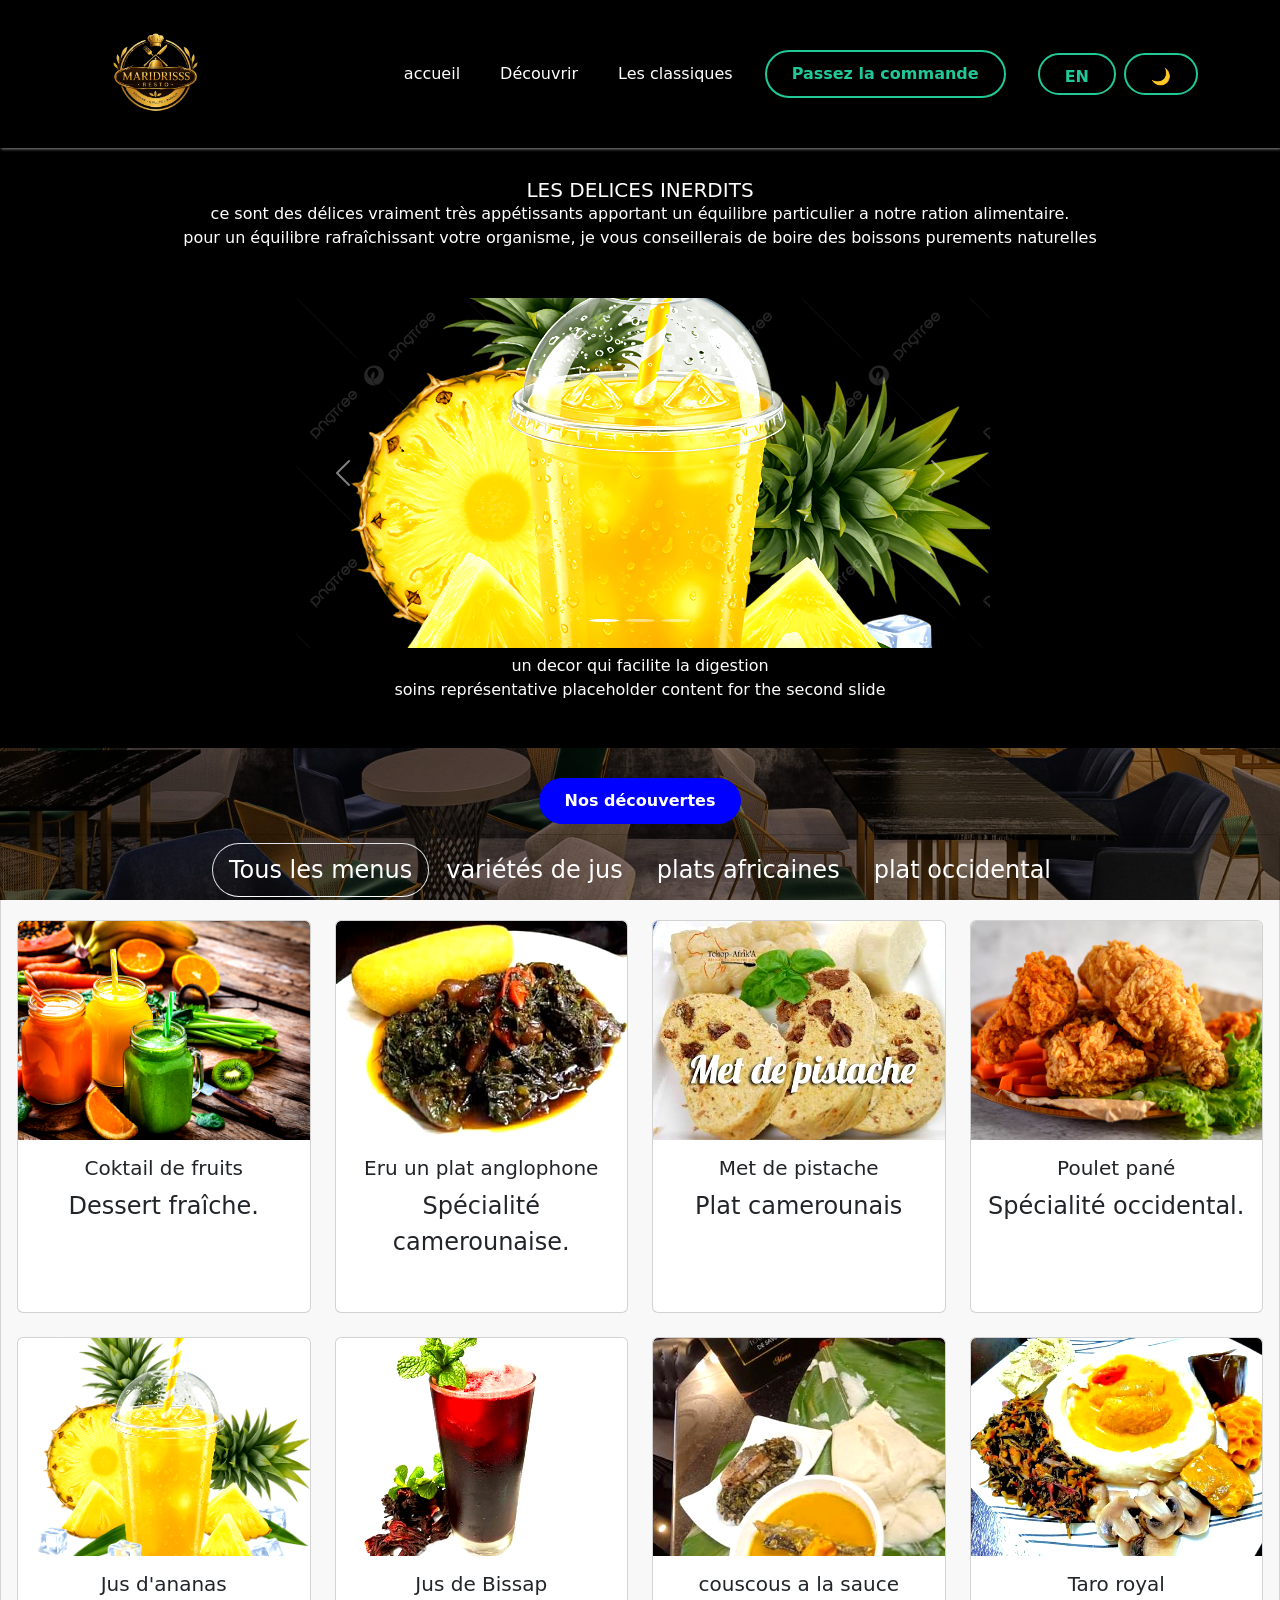
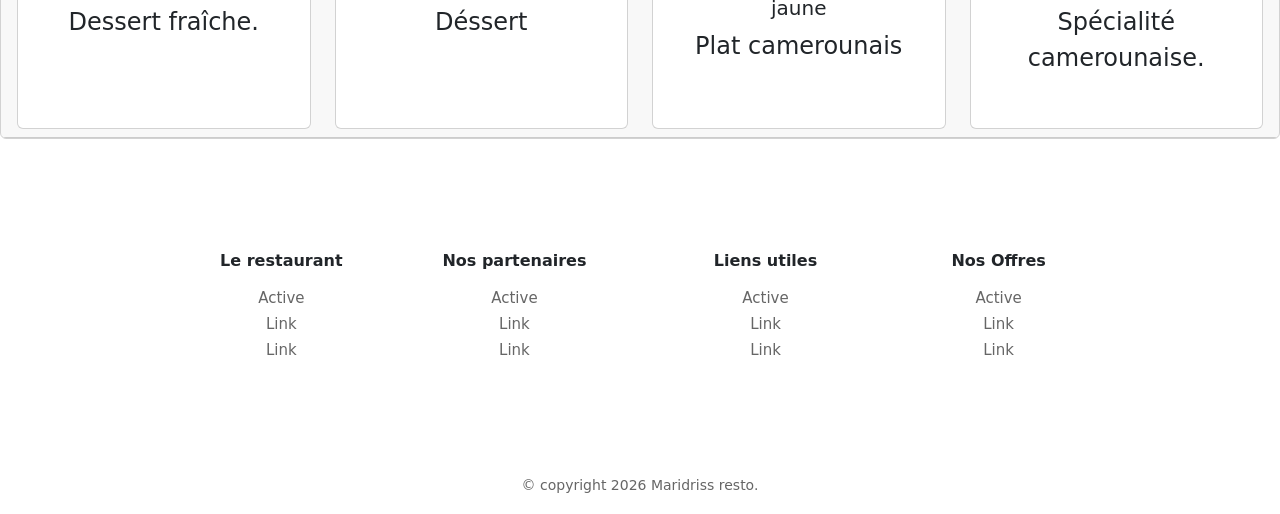
<file: rest4.html>
<!DOCTYPE html>
<html lang="en">
 <head>
  <meta charset="utf-8"/>
  <meta content="width=device-width, initial-scale=1.0" name="viewport"/>
  <title>
   restaurant 2
  </title>
  <link crossorigin="anonymous" href="https://cdn.jsdelivr.net/npm/bootstrap@5.3.8/dist/css/bootstrap.min.css" integrity="sha384-sRIl4kxILFvY47J16cr9ZwB07vP4J8+LH7qKQnuqkuIAvNWLzeN8tE5YBujZqJLB" rel="stylesheet"/>
  <script crossorigin="anonymous" integrity="sha384-FKyoEForCGlyvwx9Hj09JcYn3nv7wiPVlz7YYwJrWVcXK/BmnVDxM+D2scQbITxI" src="https://cdn.jsdelivr.net/npm/bootstrap@5.3.8/dist/js/bootstrap.bundle.min.js">
  </script>
  <link href="assets/css/rest3.css" rel="stylesheet"/>
 </head>
 <body>
  <header>
   <nav class="cc-navbar navbar navbar-expand-lg navbar-dark">
    <div class="container">
     <a class="navbar-brand d-flex align-items-center mx-4 py-3" href="#">
      <img alt="Logo" class="me-2" height="100" src="assets/image/Maridriss (1).png" width="100"/>
     </a>
     <button aria-controls="navbarSupportedContent" aria-expanded="false" aria-label="Toggle navigation" class="navbar-toggler" data-bs-target="#navbarSupportedContent" data-bs-toggle="collapse" type="button">
      <span class="navbar-toggler-icon">
      </span>
     </button>
     <div class="collapse navbar-collapse" id="navbarSupportedContent">
      <ul class="navbar-nav ms-auto mb-2 mb-lg-0">
       <li class="nav-item pe-4">
        <a aria-current="page" class="nav-link " href="index.html">
         accueil
        </a>
       </li>
       <li class="nav-item pe-4">
        <a class="nav-link" href="index.html">
         Découvrir
        </a>
       </li>
       <li class="nav-item pe-4">
        <a class="nav-link" href="rest5.html">
         Les classiques
        </a>
       </li>
       <li class="nav-item pe-3">
        <a class="btn btn-outline-light btn-oder rounded-5" href="#">
         Passez la commande
        </a>
        <li class="nav-item d-flex align-items-center ms-lg-3">
         <button class="btn btn-theme rounded-pill me-2" id="lang-btn">
          EN
         </button>
         <button class="btn btn-theme rounded-pill" id="theme-btn">
          🌙
         </button>
        </li>
       </li>
      </ul>
     </div>
    </div>
   </nav>
  </header>
  <section class="bammen mb-0">
     <div class="card-body text-center py-5">
      <h5 class="card-title">
       LES DELICES INERDITS
      </h5>
      <p class="card-text text-white">
       ce sont des délices vraiment très appétissants apportant un équilibre particulier a notre ration alimentaire.
       <br/>
       pour un équilibre rafraîchissant votre organisme, je vous conseillerais de boire des boissons purements naturelles
      </p>
     </div>
     <div class="carousel slide" id="carouselExampleIndicators">
      <div class="carousel-indicators">
       <button aria-current="true" aria-label="Slide 1" class="active" data-bs-slide-to="0" data-bs-target="#carouselExampleIndicators" type="button">
       </button>
       <button aria-label="Slide 2" data-bs-slide-to="1" data-bs-target="#carouselExampleIndicators" type="button">
       </button>
       <button aria-label="Slide 3" data-bs-slide-to="2" data-bs-target="#carouselExampleIndicators" type="button">
       </button>
      </div>
      <div class="idr carousel-inner">
       <div class="carousel-item active">
        <img alt="..." class="dis-bloc" src="assets/image/jus d'ananas.png">
        </img>
       </div>
       <div class="carousel-item">
        <img alt="..." class="dis-block" src="assets/image/poulet pané.avif">
        </img>
       </div>
       <div class="carousel-item">
        <img alt="..." class="dis-block" src="assets/image/mets  de pistache.jfif"/>
       </div>
      </div>
      <button class="carousel-control-prev" data-bs-slide="prev" data-bs-target="#carouselExampleIndicators" type="button">
       <span aria-hidden="true" class="carousel-control-prev-icon">
       </span>
       <span class="visually-hidden">
        Previous
       </span>
      </button>
      <button class="carousel-control-next" data-bs-slide="next" data-bs-target="#carouselExampleIndicators" type="button">
       <span aria-hidden="true" class="carousel-control-next-icon">
       </span>
       <span class="visually-hidden">
        Next
       </span>
      </button>
      <p class="oder">
       un decor qui facilite la digestion
       <br/>
       soins représentative placeholder content for the second slide
      </p>
     </div>
    </section>
   </section>
  <section class="section text-center text-light">
    <div>
     <h3 class="titre btn btn-primary">
      Nos découvertes
     </h3>
    </div>
    <div class="card text-center text-light bg-transparent">
     <div class="card-header fs-4">
      <ul class="nav nav-tabs justify-content-center border-0" id="menuTab" role="tablist">
       <li class="nav-item" role="presentation">
        <button class="nav-link active bg-transparent text-white rounded-5" data-bs-target="#tous" data-bs-toggle="tab" id="tous-tab" role="tab" type="button">
         Tous les menus
        </button>
       </li>
       <li class="nav-item" role="presentation">
        <button class="nav-link bg-transparent text-white" data-bs-target="#petit" data-bs-toggle="tab" id="petit-tab" role="tab" type="button">
         variétés de jus 
        </button>
       </li>
       <li class="nav-item" role="presentation">
        <button class="nav-link bg-transparent text-white" data-bs-target="#afrique" data-bs-toggle="tab" id="afrique-tab" role="tab" type="button">
         plats africaines
        </button>
       </li>
       <li class="nav-item" role="presentation">
        <button class="nav-link bg-transparent text-white" data-bs-target="#occident" data-bs-toggle="tab" id="occident-tab" role="tab" type="button">
         plat occidental
        </button>
       </li>
      </ul>
      <div class="tab-content mt-4">
       <!-- Tous les menus -->
       <div class="tab-pane fade show active" id="tous">
        <div class="row g-4">
         <div class="col-md-6 col-lg-3">
          <div class="card">
           <img class="card-img-top" src="assets/image/coktail de jus de fruits.jpg"/>
           <div class="card-body">
            <h5  class="text-dark">
             Coktail de fruits
            </h5>
            <p  class="text-dark">
             Dessert fraîche.
            </p>
           </div>
          </div>
         </div>
         <div class="col-md-6 col-lg-3">
          <div class="card">
           <img class="card-img-top" src="assets/image/Eru-.jpg"/>
           <div class="card-body">
            <h5  class="text-dark">
             Eru un plat anglophone 
            </h5>
            <p  class="text-dark">
             Spécialité camerounaise.
            </p>
           </div>
          </div>
         </div>
         <div class="col-md-6 col-lg-3">
          <div class="card">
           <img class="card-img-top" src="assets/image/mets  de pistache.jfif"/>
           <div class="card-body">
            <h5  class="text-dark">
             Met de pistache
            </h5>
            <p  class="text-dark">
             Plat camerounais
            </p>
           </div>
          </div>
         </div>
         <div class="col-md-6 col-lg-3">
          <div class="card">
           <img class="card-img-top" src="assets/image/poulet pané.avif"/>
           <div class="card-body">
            <h5  class="text-dark">
             Poulet pané
            </h5>
            <p  class="text-dark">
             Spécialité occidental.
            </p>
           </div>
          </div>
         </div>
         <div class="col-md-6 col-lg-3">
          <div class="card">
           <img class="card-img-top" src="assets/image/jus d'ananas.png"/>
           <div class="card-body">
            <h5  class="text-dark">
             Jus d'ananas
            </h5>
            <p  class="text-dark">
             Dessert fraîche.
            </p>
           </div>
          </div>
         </div>
         <div class="col-md-6 col-lg-3">
          <div class="card">
           <img class="card-img-top" src="assets/image/jus-de-bissap .jpg"/>
           <div class="card-body">
            <h5  class="text-dark">
             Jus de Bissap
            </h5>
            <p  class="text-dark">
             Déssert
            </p>
           </div>
          </div>
         </div>
         <div class="col-md-6 col-lg-3">
          <div class="card">
           <img class="card-img-top" src="assets/image/couscous sauce jaune.jfif"/>
           <div class="card-body">
            <h5  class="text-dark">
             couscous a la sauce jaune
            </h5>
            <p  class="text-dark">
             Plat camerounais
            </p>
           </div>
          </div>
         </div>
         <div class="col-md-6 col-lg-3">
          <div class="card">
           <img class="card-img-top" src="assets/image/taro.jpeg"/>
           <div class="card-body">
            <h5  class="text-dark">
            Taro royal
            </h5>
            <p  class="text-dark">
             Spécialité camerounaise.
            </p>
           </div>
          </div>
         </div>
        </div>
       </div>
       <!-- dessert-->
       <div class="tab-pane fade" id="petit">
        <div class="row g-4">
         <div class="col-md-4">
          <div class="card">
           <img class="card-img-top" src="assets/image/jus-de-bissap .jpg"/>
           <div class="card-body">
            <h5 class="text-dark">
             Dessert
            </h5>
            <p class="text-dark">
             Jus d'ananas
            </p>
           </div>
          </div>
         </div>
          <div class="col-md-4">
          <div class="card">
           <img class="card-img-top" src="assets/image/jus de mangue.jpg"/>
           <div class="card-body">
            <h5 class="text-dark">
             Dessert
            </h5>
            <p class="text-dark">
             Jus de mangue
            </p>
           </div>
          </div>
         </div>
          <div class="col-md-4">
          <div class="card">
           <img class="card-img-top" src="assets/image/jus de baobah.jpg"/>
           <div class="card-body">
            <h5 class="text-dark">
             Déssert
            </h5>
            <p class="text-dark">
             jus de baobah
            </p>
           </div>
          </div>
         </div>
        </div>
       </div>
       <!-- Saveurs africaines -->
       <div class="tab-pane fade" id="afrique">
        <div class="row g-4">
         <div class="col-md-4">
          <div class="card">
           <img class="card-img-top" src="assets/image/Eru-.jpg"/>
           <div class="card-body">
            <h5  class="text-dark">
             Eru
            </h5>
            <p  class="text-dark">plat camerounais</p>
           </div>
          </div>
         </div>
         <div class="col-md-4">
          <div class="card">
           <img class="card-img-top" src="assets/image/couscous Nkui.jpg"/>
           <div class="card-body">
            <h5  class="text-dark">
             couscous nkui
            </h5>
            <p  class="text-dark">plat camerounais</p>
           </div>
          </div>
         </div>
         <div class="col-md-4">
          <div class="card">
           <img class="card-img-top" src="assets/image/taro.jpeg"/>
           <div class="card-body">
            <h5  class="text-dark">
            Taro a la sauce jaune
            </h5>
            <p  class="text-dark"> Spécialité camerounaise</p>
           </div>
          </div>
         </div>
        </div>
       </div>
       <!-- Occident -->
       <div class="tab-pane fade" id="occident">
        <div class="row g-4">
         <div class="col-md-4">
          <div class="card">
           <img class="card-img-top" src="assets/image/plat orirntal.webp"/>
           <div class="card-body">
            <h5  class="text-dark">
            plat japonais
            </h5>
           </div>
          </div>
         </div>
         <div class="col-md-4">
          <div class="card">
           <img class="card-img-top" src="assets/image/poulet pané.avif"/>
           <div class="card-body">
            <h5  class="text-dark">
             plat occidental
            </h5>
           </div>
          </div>
         </div>
         <div class="col-md-4">
          <div class="card">
           <img class="card-img-top" src="assets/image/plat occidental.jpg"/>
           <div class="card-body">
            <h5  class="text-dark">
             plat europeen
            </h5>
           </div>
          </div>
         </div>
        </div>
       </div>
      </div>
     </div>
    </div>
    <footer>
    <div class="container">
     <div class="rom row align-items-start">
      <div class="col-3 ps-5 fs-6 text-dark fw-bold">
       Le restaurant
       <h6 class="mt-3">
        Active
       </h6>
       <h6>
        Link
       </h6>
       <h6>
        Link
       </h6>
      </div>
      <div class="col-3 fs-6 text-dark fw-bold">
       Nos partenaires
       <h6 class="mt-3">
        Active
       </h6>
       <h6>
        Link
       </h6>
       <h6>
        Link
       </h6>
      </div>
      <div class="col-3 fs-6 text-dark fw-bold">
       Liens utiles
       <h6 class="mt-3">
        Active
       </h6>
       <h6>
        Link
       </h6>
       <h6>
        Link
       </h6>
      </div>
      <div class="col-3 pe-5 fs-6 text-dark fw-bold">
       Nos Offres
       <h6 class="mt-3">
        Active
       </h6>
       <h6>
        Link
       </h6>
       <h6>
        Link
       </h6>
      </div>
     </div>
    </div>
   </footer>
   <h4 class="copyright">
   © copyright 2026 Maridriss resto. 
   </h4>
  </section>
  <script src="assets/js/rest.js">
  </script>
 </body>
</html>
</file>
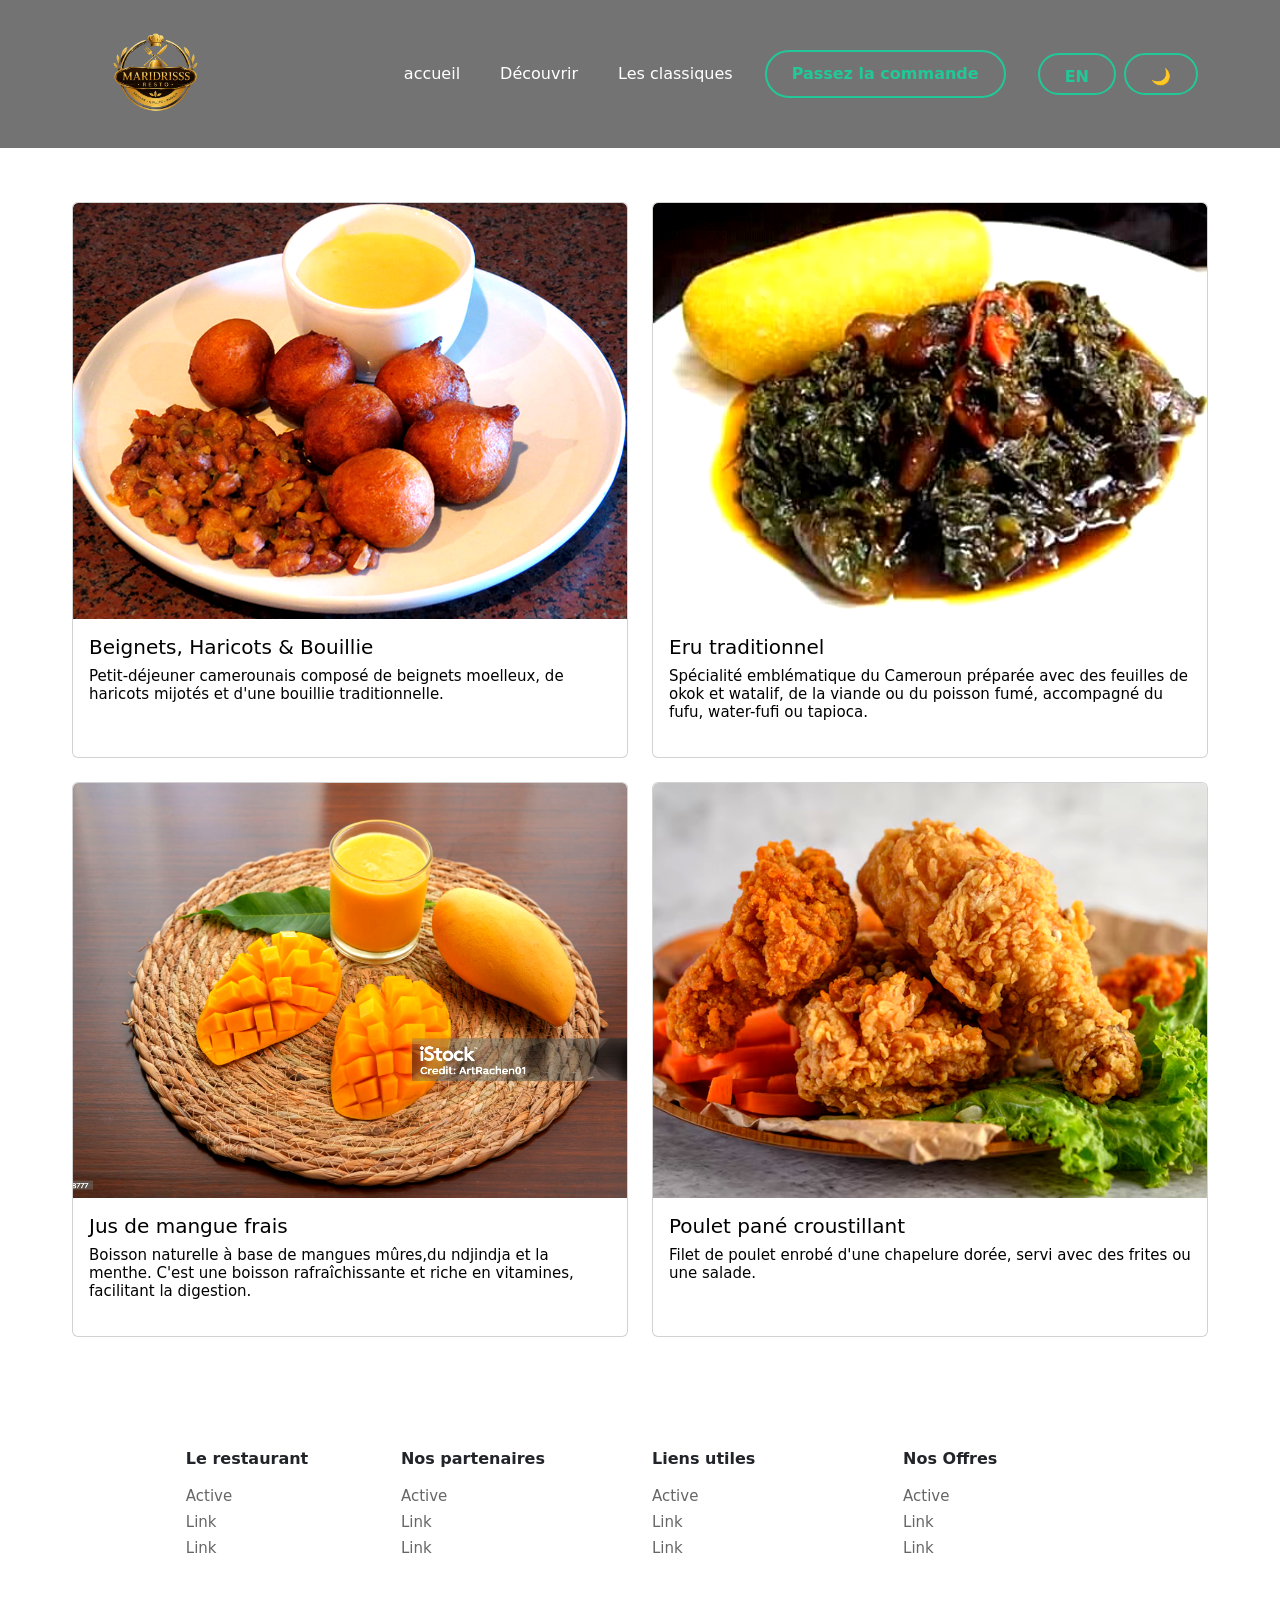
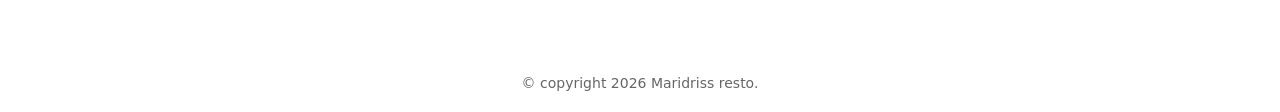
<file: rest5.html>
<!DOCTYPE html>
<html lang="en">
 <head>
  <meta charset="utf-8"/>
  <meta content="width=device-width, initial-scale=1.0" name="viewport"/>
  <title>
   restaurant 2
  </title>
  <link crossorigin="anonymous" href="https://cdn.jsdelivr.net/npm/bootstrap@5.3.8/dist/css/bootstrap.min.css" integrity="sha384-sRIl4kxILFvY47J16cr9ZwB07vP4J8+LH7qKQnuqkuIAvNWLzeN8tE5YBujZqJLB" rel="stylesheet"/>
  <script crossorigin="anonymous" integrity="sha384-FKyoEForCGlyvwx9Hj09JcYn3nv7wiPVlz7YYwJrWVcXK/BmnVDxM+D2scQbITxI" src="https://cdn.jsdelivr.net/npm/bootstrap@5.3.8/dist/js/bootstrap.bundle.min.js">
  </script>
  <link href="assets/css/rest3.css" rel="stylesheet"/>
 </head>
 <body>
  <header>
   <nav class="cc-navbar navbar navbar-expand-lg navbar-dark">
    <div class="container">
     <a class="navbar-brand d-flex align-items-center mx-4 py-3" href="#">
      <img alt="Logo" class="me-2" height="100" src="assets/image/Maridriss (1).png" width="100"/>
     </a>
     <button aria-controls="navbarSupportedContent" aria-expanded="false" aria-label="Toggle navigation" class="navbar-toggler" data-bs-target="#navbarSupportedContent" data-bs-toggle="collapse" type="button">
      <span class="navbar-toggler-icon">
      </span>
     </button>
     <div class="collapse navbar-collapse" id="navbarSupportedContent">
      <ul class="navbar-nav ms-auto mb-2 mb-lg-0">
       <li class="nav-item pe-4">
        <a aria-current="page" class="nav-link " href="index.html">
         accueil
        </a>
       </li>
       <li class="nav-item pe-4">
        <a class="nav-link" href="rest4.html">
         Découvrir
        </a>
       </li>
       <li class="nav-item pe-4">
        <a class="nav-link" href="index.html">
         Les classiques
        </a>
       </li>
       <li class="nav-item pe-3">
        <a class="btn btn-outline-light btn-oder rounded-5" href="#">
         Passez la commande
        </a>
        <li class="nav-item d-flex align-items-center ms-lg-3">
         <button class="btn btn-theme rounded-pill me-2" id="lang-btn">
          EN
         </button>
         <button class="btn btn-theme rounded-pill" id="theme-btn">
          🌙
         </button>
        </li>
       </li>
      </ul>
     </div>
    </div>
   </nav>
  </header>
  <div class="card-body">
     <h5 class="card-title">
      Special title treatment
     </h5>
     <p class="card-text text-white">
      With supporting text below as a natural lead-in to additional content.
     </p>
    </div>
    <main>
     <div class="div row row-cols-1 row-cols-md-2 g-4 f mt-5">
      <div class="col">
       <div class="card">
        <img alt="..." class="card-img-top" src="assets/image/beignets-haricot-bouillie-cameroun-1.jpg">
         <div class="card-body">
          <h5 class="card-title text-black">
           Beignets, Haricots & Bouillie
          </h5>
          <h6 class="card-text">
          Petit-déjeuner camerounais composé de beignets moelleux, de haricots mijotés et d'une bouillie traditionnelle.
          </h6>
         </div>
        </img>
       </div>
      </div>
      <div class="col">
       <div class="card">
        <img alt="..." class="card-img-top" src="assets/image/Eru-.jpg">
         <div class="card-body">
          <h5 class="card-title text-black">
          Eru traditionnel 
          </h5>
          <h6 class="card-text">
         Spécialité emblématique du Cameroun préparée avec des feuilles de okok et watalif, de la viande ou du poisson fumé, accompagné du fufu, water-fufi ou tapioca.  
          </h6>
         </div>
        </img>
       </div>
      </div>
      <div class="col d-sm-none d-md-block">
       <div class="card">
        <img alt="..." class="card-img-top" src="assets/image/jus de mangue.jpg">
         <div class="card-body">
          <h5 class="card-title text-black">
           Jus de mangue frais
          </h5>
          <h6 class="card-text">
         Boisson naturelle à base de mangues mûres,du ndjindja et la menthe. C'est une boisson rafraîchissante et riche en vitamines, facilitant la digestion.  
         </div>
        </img>
       </div>
      </div>
      <div class="col d-sm-none d-md-block">
       <div class="card">
        <img alt="..." class="card-img-top" src="assets/image/poulet pané.avif">
         <div class="card-body">
          <h5 class="card-title text-black">
           Poulet pané croustillant
          </h5>
          <h6 class="card-text">
           Filet de poulet enrobé d'une chapelure dorée, servi avec des frites ou une salade.
          </h6>
         </div>
        </img>
       </div>
      </div>
     </div>
    </main>
    <footer>
    <div class="container">
     <div class="rom row align-items-start">
      <div class="col-3 ps-5 fs-6 text-dark fw-bold">
       Le restaurant
       <h6 class="mt-3">
        Active
       </h6>
       <h6>
        Link
       </h6>
       <h6>
        Link
       </h6>
      </div>
      <div class="col-3 fs-6 text-dark fw-bold">
       Nos partenaires
       <h6 class="mt-3">
        Active
       </h6>
       <h6>
        Link
       </h6>
       <h6>
        Link
       </h6>
      </div>
      <div class="col-3 fs-6 text-dark fw-bold">
       Liens utiles
       <h6 class="mt-3">
        Active
       </h6>
       <h6>
        Link
       </h6>
       <h6>
        Link
       </h6>
      </div>
      <div class="col-3 pe-5 fs-6 text-dark fw-bold">
       Nos Offres
       <h6 class="mt-3">
        Active
       </h6>
       <h6>
        Link
       </h6>
       <h6>
        Link
       </h6>
      </div>
     </div>
    </div>
   </footer>
   <h4 class="copyright">
   © copyright 2026 Maridriss resto. 
  </h4>
  </section>
  <script src="assets/js/rest.js">
  </script>
 </body>
</html>
</file>
<file: assets/css/rest3.css>
.cc-navbar{
    background-color: rgba(0, 0, 0, 0.55);
    box-shadow: 1px 1px 3px rgba(255, 255, 255, 0.54);
    position: fixed;
    width: 100%;
    z-index: 1000;
}

.btn-oder{
    border: 2px solid var(--bs-teal);
    color: var(--bs-teal);
    background: transparent;
    transition: all 0.4s ease;
}

.btn-oder:hover{
    background-color: var(--bs-teal);
    color: white;
}
.card img,
.card-img-top,
.carousel-item img,
.base img,
.bammer img,
.idr img{
    width: 100%;
    object-fit: cover;
    object-position: center;
}
.nav-link{
    color: white;
}
/* Toutes les cartes ont la même hauteur */
.card{
    height: 100%;
}

/* Toutes les images ont exactement la même taille */
.card img,
.card-img,
.card-img-top{
    width: 100%;
    height: 250px;      /* même hauteur pour toutes */
    object-fit: cover;
    object-position: center;
    display: block;
}

/* Les cartes gardent la même hauteur */
.card-body{
    min-height: 110px;
}
.card-img-top{
    aspect-ratio: 4/3;
    height: auto;
}
.nav-link:hover{
  width: 100%;
  color:var(--bs-teal)  ;
}
.carousel-item img{
    aspect-ratio: 16/9;
    height: auto;
}
.base img,
.bammer img{
    border-radius: 8px;
}
.banner{
    background:
        linear-gradient(rgba(0, 0, 0, 0.4), rgba(0, 0, 0, 0.4)),
        url('../image/interieur\ restaurant.jpeg');
    min-height: 100vh;
    background-repeat: no-repeat;
    background-attachment: fixed;
    background-size: cover;
    background-position: center;
}
.explorer{
    text-align: center;
}

.explorer button{
    color: var(--bs-teal);
    border-color: var(--bs-teal);
    background-color: transparent;
    margin-top: 30px;
}

.explorer button:hover{
    color: white;
    background-color: var(--bs-teal);
}

.else{
    color: white;
    text-align: center;
    padding-top: 300px;
}
h6{
    font-size: 15px;
    color: rgb(102, 102, 102);
}
.bammer img{
    width: 100%;
    height: 400px;
    object-fit: cover;
}

.bamme p{
    margin-left: 0;
    position: static;
    margin-top: 20px;
}

.bammer img{
    width: 100%;
    max-width: 550px;
    height: auto;
    object-fit: cover;
}
.carousel-item img{
    width: 100%;
    height: 500px;
    object-fit: cover;
    object-position: center;
}
.base img{
    width: 100%;
    max-width: 550px;
    height: auto;
    object-fit: cover;
}

.section{
     background:
        linear-gradient(rgba(0, 0, 0, 0.4), rgba(0, 0, 0, 0.4)),
        url('../image/interieur\ restau\(3\).jpg');
    min-height: 200vh;
    background-repeat: no-repeat;
    background-size: cover;
    background-position: center;
    background-attachment: fixed; 
}
.oder{
    margin-top: 30px;
    text-align: center;
    position: static;
}
.oder{
    position: absolute;
    bottom: -70px;
    left: 50%;
    transform: translateX(-50%);
    width: 100%;
    text-align: center;
}

.div{
    width: 100%;
    max-width: 1200px;
    margin: auto;
    padding: 20px;
}

.bammen{
    min-height: auto;
    background: black;
    position: relative;
    background-size: cover;
    background-repeat: no-repeat;
    padding: 20px;
    padding-bottom: 100px;
}
.bammen{
    padding-top: 130px;
}
.idr img{
    width: 100%;
    max-width: 950px;
    height: auto;
    display: block;
    margin: auto;
    object-fit: cover;
}
.cc-navbar .container{
    display:flex;
    align-items:center;
    justify-content:space-between;
}
.navbar-brand{
    margin:0;
    padding:0;
}
.navbar-nav{
    align-items:center;
}
.oner-one{
    position: relative;
    margin-top: 100px;
     background:
        linear-gradient(rgba(0, 0, 0, 0.4), rgba(0, 0, 0, 0.4)),
        url('../image/interieur\ du\ restau.jpg');
    min-height: 550px;
    width: 100%;
    background-repeat: no-repeat;
    background-size: cover;
    background-position: center;
     background-attachment: fixed;
}
.rom{
    width: 90%;
    max-width: 1200px;
    margin: 50px auto;
    height: auto;
}
.copyright {
    text-align: center;
    width: 100%;
    font-size: 14px;
     color: rgb(102, 102, 102);
}
.copyright{
    background:white;
    margin:0;
    padding:20px 0;
}
footer{
    background: white;
    width:100%;
    padding:40px 0;
}
.card{
    width: 100%;
    margin-bottom: 20px;
    padding: 0;
    overflow: hidden;
    height: 100%;
}
.card-img-top,
.card img{
    width: 100%;
    height: auto;
    object-fit: cover;
    object-position: center;
    display: block;
    image-rendering: auto;
    max-width: 100%;
}
.card img{
    width: 100%;
    height: auto;
    object-fit: cover;
    display: block;
}
.card,
.card img,
.card-img-top,
.carousel-item img,
.base img,
.bammer img,
.idr img{
    backface-visibility: hidden;
    transform: translateZ(0);
}
.card img,
.card-img-top,
.carousel-item img,
.base img,
.bammer img,
.idr img{
    filter: brightness(1.08) contrast(1.12) saturate(1.1);
}
.titre{
    color: white;
    background-color: blue;
    border: 1px solid blue;
    display: inline-block;
    padding: 8px 20px;
    width: auto;
    margin: 0 auto;
    margin-top: 30px;
    margin-bottom: 10px;
}
#carouselExampleIndicators {
    min-height: 700px;
}

#carouselExampleIndicators .carousel-inner {
    height: 500px;
}

#carouselExampleIndicators .carousel-item {
    height: 500px;
}

#carouselExampleIndicators .carousel-item img {
    width: 100%;
    height: 100%;
    object-fit: cover;
}

.idr {
    height: 500px;
}

.idr img {
    height: 500px;
    object-fit: cover;
}
.card-body{
    color: white;
}

p{
    color: white;
}
.navbar-brand img{
    object-fit: contain;
}
@media screen and (max-width: 992px){

    .else{
        padding-top: 220px;
    }

    .card img{
        height: 300px;
    }

    .oner-one{
        min-height: 400px;
    }
}

@media screen and (max-width: 768px){

    .banner{
        background-attachment: fixed;
    }

    .else{
        padding-top: 180px;
    }

    .bammen{
        min-height: auto;
        margin-top: 80px;
    }

    .oner-one{
        min-height: 300px;
    }

    .card img{
        height: 250px;
    }

    h1{
        font-size: 2rem;
    }

    h2{
        font-size: 1.7rem;
    }

    h3{
        font-size: 1.4rem;
    }

    p{
        font-size: 1rem;
    }
}

@media screen and (max-width: 576px){

    .else{
        padding-top: 150px;
    }

    .card img{
        height: 200px;
    }

    h1{
        font-size: 1.7rem;
    }

    h2{
        font-size: 1.5rem;
    }

    h3{
        font-size: 1.2rem;
    }
    p{
        font-size: 0.95rem;
    }
    .btn-oder,
    .explorer button{
        width: 100%;
    }
    @media(max-width:992px){

    .navbar-nav{
        text-align:center;
    }

    #lang-btn,
    #theme-btn{
        width:100%;
        margin-top:10px;
    }

}
}
.card-text{
    color: black;
}
/* Personnalisation du bouton Bootstrap */
.btn-theme{
    border:2px solid white;
    color:white;
    background:transparent;
    transition:.4s;
}

.btn-theme:hover{
    background:white;
    color:black;
}

body.dark-mode{
    background-color: #121212;
    color: white;
}

body.dark-mode .cc-navbar{
    background-color: rgba(0,0,0,0.95);
}

body.dark-mode .card{
    background-color: #1f1f1f;
}

body.dark-mode .card-title,
body.dark-mode .card-text,
body.dark-mode p,
body.dark-mode h1,
body.dark-mode h2,
body.dark-mode h3,
body.dark-mode h4,
body.dark-mode h5,
body.dark-mode h6{
    color: white;
}

body.dark-mode footer{
    background-color: #111;
}

body.dark-mode .copyright{
    color: white;
}
/* Réduction du dernier carrousel */
#carouselExampleIndicators{
    max-width: 700px;
    margin: auto;
    min-height: auto;
}

#carouselExampleIndicators .carousel-inner,
#carouselExampleIndicators .carousel-item,
#carouselExampleIndicators .idr,
#carouselExampleIndicators .idr img{
    height: 350px;
}

#carouselExampleIndicators .idr img{
    object-fit: cover;
}
#lang-btn,
#theme-btn{
    min-width: 60px;
    height: 42px;
}
/* Style commun à tous les boutons */
.btn,
button{
    border-radius: 50px;
    padding: 10px 25px;
    font-weight: 600;
    transition: all 0.4s ease;
}

/* Boutons personnalisés */
.btn-oder,
.btn-theme{
    border: 2px solid var(--bs-teal);
    color: var(--bs-teal);
    background: transparent;
}
.section{
    min-height: auto;
}
/* Effet au survol */
.btn-oder:hover,
.btn-theme:hover,
.explorer button:hover{
    background-color: var(--bs-teal);
    color: white;
}
.div{
    max-width: 1200px;
    margin: 0 auto;
}
/* Tous les boutons des menus ont la même forme */
.nav-tabs .nav-link :hover{
    border-radius: 50px ;
    border: white;
    color: white;
    background: transparent;
    transition: all .4s ease;
}

/* Bouton actif */
.nav-tabs .nav-link.active:hover{
    background-color: var(--bs-teal) ;
    color: white;
    border-color: var(--bs-teal);
    border-radius: 50px;
}

/* Au survol */
.nav-tabs .nav-link:hover{
    background-color:white;
    color:white;
    border-color: white;
    border-radius: 50px;
}
</file>
